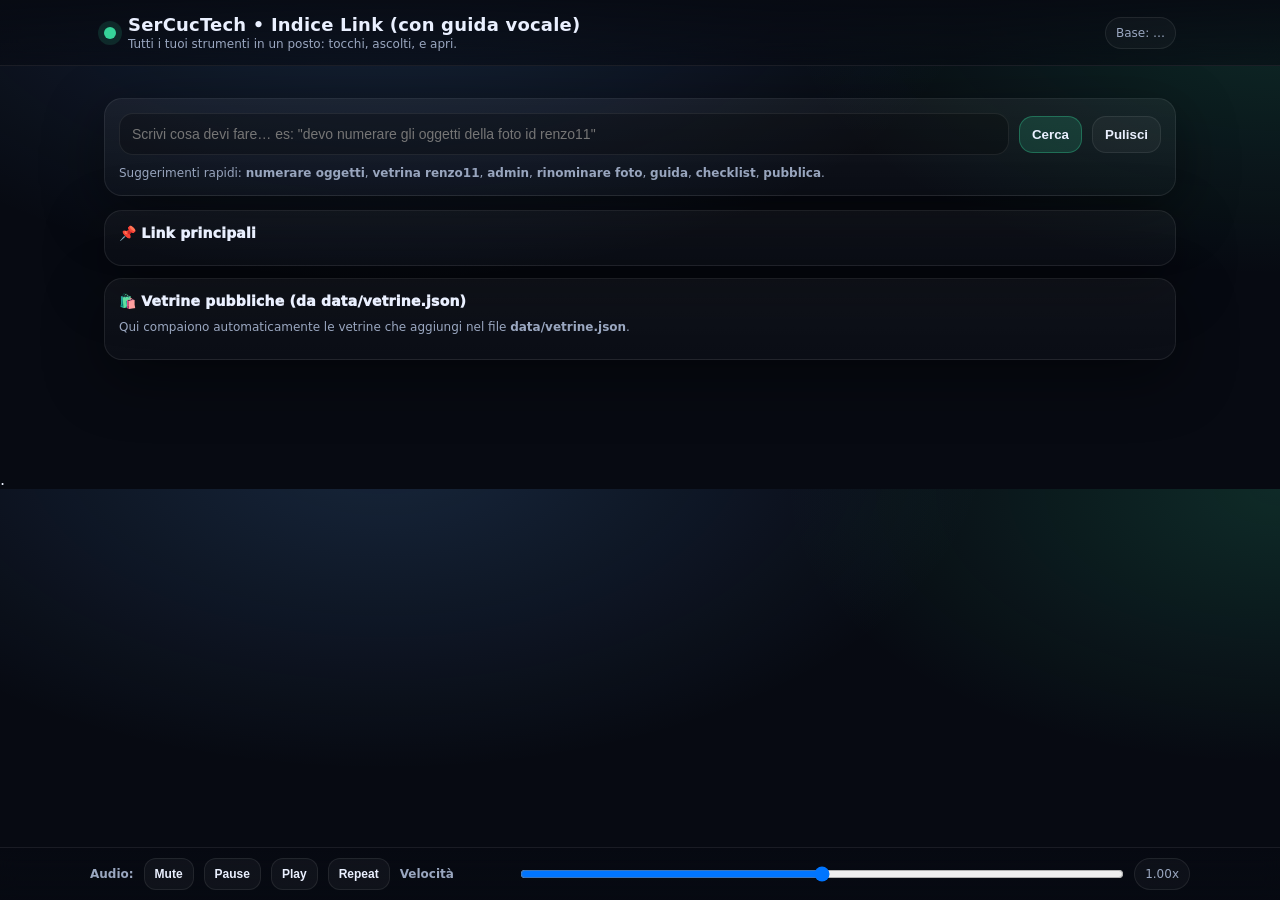
<file: index.html>
<!doctype html>
<html lang="it">
<head>
  <meta charset="utf-8" />
  <meta name="viewport" content="width=device-width, initial-scale=1, viewport-fit=cover" />
  <title>SerCucTech • Indice Link</title>
  <style>
    :root{
      --bg:#070A12;
      --card:#0D1222;
      --card2:#0B1020;
      --text:#EAF0FF;
      --muted:#9AA7C0;
      --line:rgba(255,255,255,.08);
      --accent:#36D399;
      --accent2:#60A5FA;
      --danger:#F87171;
      --warn:#FBBF24;
      --shadow: 0 18px 60px rgba(0,0,0,.45);
      --r:18px;
      --pad:14px;
    }
    *{ box-sizing:border-box; }
    body{
      margin:0;
      font-family: system-ui, -apple-system, Segoe UI, Roboto, Arial, sans-serif;
      background: radial-gradient(1100px 600px at 30% -10%, rgba(96,165,250,.18), transparent 55%),
                  radial-gradient(900px 500px at 100% 0%, rgba(54,211,153,.16), transparent 55%),
                  var(--bg);
      color:var(--text);
      -webkit-tap-highlight-color: transparent;
    }
    a{ color:inherit; text-decoration:none; }
    .wrap{ max-width:1100px; margin:0 auto; padding:18px 14px 110px; }

    /* HEADER */
    .top{
      position: sticky;
      top:0;
      z-index:20;
      backdrop-filter: blur(10px);
      background: linear-gradient(to bottom, rgba(7,10,18,.90), rgba(7,10,18,.55));
      border-bottom:1px solid var(--line);
    }
    .topInner{ max-width:1100px; margin:0 auto; padding:14px; display:flex; gap:12px; align-items:center; }
    .dot{ width:12px; height:12px; border-radius:999px; background:var(--accent); box-shadow:0 0 0 6px rgba(54,211,153,.14); }
    .titles{ flex:1; min-width:0; }
    .h1{ margin:0; font-size:18px; font-weight:900; letter-spacing:.2px; }
    .sub{ margin:2px 0 0; color:var(--muted); font-size:12px; }
    .pill{
      display:inline-flex; align-items:center; gap:8px;
      padding:8px 10px; border:1px solid var(--line); border-radius:999px;
      background: rgba(255,255,255,.03);
      font-size:12px; color:var(--muted);
      white-space:nowrap;
    }

    /* SEARCH */
    .searchCard{
      margin-top:14px;
      background:linear-gradient(180deg, rgba(255,255,255,.05), rgba(255,255,255,.02));
      border:1px solid var(--line);
      border-radius: var(--r);
      padding: var(--pad);
      box-shadow: var(--shadow);
    }
    .row{ display:flex; gap:10px; align-items:center; flex-wrap:wrap; }
    .input{
      flex:1;
      min-width:220px;
      background: rgba(0,0,0,.25);
      border:1px solid var(--line);
      border-radius: 14px;
      padding:12px 12px;
      color:var(--text);
      outline:none;
      font-size:14px;
    }
    .btn{
      border:1px solid var(--line);
      background: rgba(255,255,255,.04);
      color:var(--text);
      border-radius: 14px;
      padding: 10px 12px;
      font-weight: 800;
      cursor:pointer;
      user-select:none;
    }
    .btn:active{ transform: translateY(1px); }
    .btn.primary{ background: rgba(54,211,153,.16); border-color: rgba(54,211,153,.35); }
    .btn.blue{ background: rgba(96,165,250,.16); border-color: rgba(96,165,250,.35); }
    .btn.danger{ background: rgba(248,113,113,.14); border-color: rgba(248,113,113,.35); }
    .btn.small{ padding:8px 10px; border-radius: 12px; font-size:12px; font-weight:900; }

    .hint{ margin:10px 0 0; color:var(--muted); font-size:12px; line-height:1.35; }
    .result{
      margin-top:12px;
      border-top:1px dashed var(--line);
      padding-top:12px;
      display:none;
    }
    .result .big{
      font-weight:900;
      font-size:14px;
    }
    .result .mini{ color:var(--muted); font-size:12px; margin-top:6px; }

    /* LIST */
    .grid{
      margin-top:14px;
      display:grid;
      grid-template-columns: 1fr;
      gap:12px;
    }
    .card{
      background: linear-gradient(180deg, rgba(255,255,255,.04), rgba(255,255,255,.02));
      border:1px solid var(--line);
      border-radius: var(--r);
      padding: var(--pad);
      box-shadow: var(--shadow);
    }
    .card h2{ margin:0 0 10px; font-size:14px; font-weight:1000; letter-spacing:.2px; }

    .item{
      display:flex;
      align-items:center;
      gap:10px;
      padding:10px;
      border-radius: 16px;
      border:1px solid transparent;
      background: rgba(0,0,0,.18);
      margin-bottom:10px;
    }
    .item:last-child{ margin-bottom:0; }
    .item.active{
      border-color: rgba(54,211,153,.55);
      box-shadow: 0 0 0 4px rgba(54,211,153,.12);
      background: rgba(54,211,153,.08);
    }
    .num{
      width:46px; height:46px; border-radius: 16px;
      display:flex; align-items:center; justify-content:center;
      font-weight: 1000;
      letter-spacing:.5px;
      background: rgba(96,165,250,.14);
      border:1px solid rgba(96,165,250,.30);
      flex:0 0 auto;
    }
    .meta{ flex:1; min-width:0; }
    .title{ font-weight: 1000; font-size:14px; margin:0; }
    .desc{ margin:3px 0 0; color:var(--muted); font-size:12px; line-height:1.25; }
    .actions{ display:flex; gap:8px; flex-wrap:wrap; justify-content:flex-end; }
    .linkBtn{
      display:inline-flex; align-items:center; gap:8px;
      padding:10px 12px;
      border-radius:14px;
      border:1px solid var(--line);
      background: rgba(255,255,255,.04);
      font-weight: 1000;
      font-size: 12px;
      cursor:pointer;
      user-select:none;
      white-space:nowrap;
    }
    .linkBtn.primary{ background: rgba(54,211,153,.16); border-color: rgba(54,211,153,.35); }
    .linkBtn.blue{ background: rgba(96,165,250,.16); border-color: rgba(96,165,250,.35); }
    .linkBtn:active{ transform: translateY(1px); }

    /* AUDIO CONTROL DOCK */
    .dock{
      position: fixed;
      left:0; right:0; bottom:0;
      z-index:30;
      padding: 10px 12px calc(10px + env(safe-area-inset-bottom));
      background: linear-gradient(to top, rgba(7,10,18,.92), rgba(7,10,18,.60));
      border-top:1px solid var(--line);
      backdrop-filter: blur(10px);
    }
    .dockInner{
      max-width:1100px; margin:0 auto;
      display:flex; gap:10px; align-items:center; flex-wrap:wrap;
    }
    .dockLabel{
      color:var(--muted);
      font-size:12px;
      font-weight:900;
      display:flex; align-items:center; gap:8px;
    }
    .speed{
      display:flex; gap:8px; align-items:center; flex:1;
      min-width: 220px;
    }
    input[type="range"]{ width:100%; }

    /* POPUP */
    .popup{
      position: fixed;
      left: 12px;
      right: 12px;
      top: 72px;
      z-index: 40;
      display:none;
      max-width: 1100px;
      margin: 0 auto;
    }
    .popupCard{
      background: rgba(13,18,34,.92);
      border:1px solid rgba(255,255,255,.12);
      border-radius: 18px;
      padding: 12px 12px;
      box-shadow: var(--shadow);
      backdrop-filter: blur(10px);
    }
    .popupTop{
      display:flex; align-items:center; justify-content:space-between; gap:10px;
      margin-bottom:6px;
    }
    .popupTitle{ font-weight:1000; font-size:13px; }
    .popupText{ color:var(--text); font-size:13px; line-height:1.35; white-space:pre-wrap; }
    .x{ border:none; background:transparent; color:var(--muted); font-weight:1000; font-size:16px; cursor:pointer; }

    .tiny{ font-size:11px; color:var(--muted); margin-top:6px; }
  </style>
</head>

<body>
  <header class="top">
    <div class="topInner">
      <div class="dot" aria-hidden="true"></div>
      <div class="titles">
        <h1 class="h1">SerCucTech • Indice Link (con guida vocale)</h1>
        <p class="sub">Tutti i tuoi strumenti in un posto: tocchi, ascolti, e apri.</p>
      </div>
      <div class="pill" id="basePill">Base: …</div>
    </div>
  </header>

  <div class="popup" id="popup">
    <div class="popupCard">
      <div class="popupTop">
        <div class="popupTitle" id="popupTitle">Guida</div>
        <button class="x" id="popupClose" aria-label="Chiudi">✕</button>
      </div>
      <div class="popupText" id="popupText"></div>
      <div class="tiny" id="popupTiny"></div>
    </div>
  </div>

  <div class="wrap">
    <section class="searchCard">
      <div class="row">
        <input id="q" class="input"
          placeholder='Scrivi cosa devi fare… es: "devo numerare gli oggetti della foto id renzo11"'
          autocomplete="off" />
        <button class="btn primary" id="searchBtn">Cerca</button>
        <button class="btn" id="clearBtn">Pulisci</button>
      </div>
      <div class="hint">
        Suggerimenti rapidi: <b>numerare oggetti</b>, <b>vetrina renzo11</b>, <b>admin</b>, <b>rinominare foto</b>, <b>guida</b>, <b>checklist</b>, <b>pubblica</b>.
      </div>
      <div class="result" id="resultBox">
        <div class="big" id="resultBig"></div>
        <div class="mini" id="resultMini"></div>
        <div style="margin-top:10px; display:flex; gap:10px; flex-wrap:wrap;">
          <button class="btn blue" id="resultSpeakBtn">🎧 Spiega</button>
          <button class="btn primary" id="resultOpenBtn">🔗 Apri link consigliato</button>
        </div>
      </div>
    </section>

    <div class="grid">
      <section class="card">
        <h2>📌 Link principali</h2>
        <div id="list"></div>
      </section>

      <section class="card">
        <h2>🛍️ Vetrine pubbliche (da data/vetrine.json)</h2>
        <div class="hint" style="margin:0 0 10px;">
          Qui compaiono automaticamente le vetrine che aggiungi nel file <b>data/vetrine.json</b>.
        </div>
        <div id="vetrineList"></div>
      </section>
    </div>
  </div>

  <div class="dock">
    <div class="dockInner">
      <div class="dockLabel">Audio:</div>
      <button class="btn small" id="muteBtn">Mute</button>
      <button class="btn small" id="pauseBtn">Pause</button>
      <button class="btn small" id="resumeBtn">Play</button>
      <button class="btn small" id="repeatBtn">Repeat</button>

      <div class="speed">
        <div class="dockLabel" style="min-width:110px;">Velocità</div>
        <input type="range" id="rate" min="0.7" max="1.3" step="0.05" value="1.00" />
        <div class="pill" id="rateVal">1.00x</div>
      </div>
    </div>
  </div>

  <script>
    // ===================== BASE URL =====================
    const BASE = location.origin + location.pathname.replace(/\\/[^\\/]*$/, '/'); // folder corrente
    document.getElementById("basePill").textContent = "Base: " + BASE;

    // ===================== AUDIO ENGINE =====================
    const synth = window.speechSynthesis;
    let lastUtter = null;
    let lastText = "";
    let muted = false;
    let speechRate = 1.0;

    const popup = document.getElementById("popup");
    const popupTitle = document.getElementById("popupTitle");
    const popupText = document.getElementById("popupText");
    const popupTiny = document.getElementById("popupTiny");
    document.getElementById("popupClose").onclick = () => hidePopup();

    function showPopup(title, text, tiny=""){
      popupTitle.textContent = title;
      popupText.textContent = text;
      popupTiny.textContent = tiny || "";
      popup.style.display = "block";
    }
    function hidePopup(){ popup.style.display = "none"; }

    function speak(text, title="Guida", tiny=""){
      lastText = text || "";
      // se muted, mostra solo popup
      showPopup(title, text, tiny);

      if(muted) return;

      try{
        synth.cancel();
      }catch(e){}

      const utter = new SpeechSynthesisUtterance(text);
      utter.lang = "it-IT";
      utter.rate = speechRate;
      utter.onend = () => {
        // popup sparisce a fine audio
        hidePopup();
      };
      utter.onerror = () => {
        // se errore, lascia popup visibile 6 secondi e poi chiudi
        setTimeout(hidePopup, 6000);
      };
      lastUtter = utter;
      synth.speak(utter);
    }

    // Controls
    const rateEl = document.getElementById("rate");
    const rateVal = document.getElementById("rateVal");
    rateEl.addEventListener("input", ()=>{
      speechRate = parseFloat(rateEl.value);
      rateVal.textContent = speechRate.toFixed(2) + "x";
    });

    document.getElementById("muteBtn").onclick = ()=>{
      muted = !muted;
      document.getElementById("muteBtn").textContent = muted ? "Unmute" : "Mute";
      if(muted) try{ synth.cancel(); }catch(e){}
    };
    document.getElementById("pauseBtn").onclick = ()=>{ try{ synth.pause(); }catch(e){} };
    document.getElementById("resumeBtn").onclick = ()=>{ try{ synth.resume(); }catch(e){} };
    document.getElementById("repeatBtn").onclick = ()=>{
      if(lastText) speak(lastText, popupTitle.textContent || "Guida");
    };

    // ===================== LINK DATA =====================
    // (Puoi aggiungere/togliere link qui quando vuoi)
    const links = [
      {
        key: "admin",
        title: "Admin (gestione vetrine)",
        desc: "Crea/modifica vetrine, testi, media e impostazioni.",
        url: "admin.html",
        keywords: ["admin","crea vetrina","modifica vetrina","gestione","privato","pin"],
        guide: [
          "Questo è l'ADMIN. Qui crei e modifichi le vetrine.",
          "Se devi aggiungere foto o cambiare il testo, entra qui.",
          "Poi salva, e condividi il link pubblico della vetrina."
        ].join("\\n")
      },
      {
        key: "vetrina",
        title: "Vetrina pubblica (apertura per utenti)",
        desc: "Pagina che mostra foto scorrevoli e pulsanti WhatsApp.",
        url: "vetrina.html?id=renzo11",
        keywords: ["vetrina","pubblico","renzo11","foto scorrevoli","whatsapp","condividere"],
        guide: [
          "Questa è una VETRINA pubblica.",
          "Gli utenti vedono le foto scorrevoli e i tasti di contatto.",
          "Se vuoi aprire una vetrina specifica, usa: vetrina punto html, punto interrogativo, id uguale, nome vetrina."
        ].join("\\n")
      },
      {
        key: "pubblica",
        title: "Pubblica (strumento pubblicazione/link)",
        desc: "Pagina utile per link e condivisione (se la usi).",
        url: "pubblica.html",
        keywords: ["pubblica","condividi","link","whatsapp","pubblicazione"],
        guide: [
          "Qui puoi trovare strumenti di pubblicazione e condivisione.",
          "Se non ti serve, puoi ignorarla."
        ].join("\\n")
      },
      {
        key: "rename",
        title: "Rinomina file in sequenza",
        desc: "Strumento per rinominare immagini e file in modo progressivo.",
        url: "rename.html",
        keywords: ["rinominare","sequenza","rename","file","immagini","foto"],
        guide: [
          "Qui rinomini tanti file in sequenza: 001, 002, 003…",
          "Utile prima di caricare le foto nella cartella media.",
          "Alla fine scarichi/usi i nomi nuovi."
        ].join("\\n")
      },
      {
        key: "contatore",
        title: "Contatore oggetti su foto (manuale)",
        desc: "Metti numerini manuali sugli oggetti in una foto e regoli la grandezza.",
        url: "tools/contatore.html",
        keywords: ["numerare","oggetti","foto","pins","numerini","contatore","manuale"],
        guide: [
          "Questo serve per NUMERARE manualmente gli oggetti nella foto.",
          "Tocchi l'immagine e piazzi 1, 2, 3… dove vuoi.",
          "Poi esporti il JSON dei punti (pins) e lo inserisci nella vetrina."
        ].join("\\n")
      },
      {
        key: "guida",
        title: "Guida (pagina istruzioni)",
        desc: "Guida generale del progetto e delle funzioni.",
        url: "guida.html",
        keywords: ["guida","istruzioni","aiuto","come fare","tutorial"],
        guide: [
          "Qui trovi una guida testuale per capire le funzioni.",
          "Se non ricordi dove si fa una cosa, apri questa pagina."
        ].join("\\n")
      },
      {
        key: "checklist",
        title: "Checklist",
        desc: "Checklist operative (sezione dedicata).",
        url: "checklist.html",
        keywords: ["checklist","lista","controllo","attività"],
        guide: [
          "Questa è una checklist: una lista di cose da fare.",
          "Serve per non dimenticare passaggi importanti."
        ].join("\\n")
      }
    ];

    // ===================== RENDER LIST =====================
    function pad2(n){ return String(n).padStart(2,"0"); }

    const listEl = document.getElementById("list");
    function renderLinks(){
      listEl.innerHTML = "";
      links.forEach((it, idx)=>{
        const n = idx+1;
        const row = document.createElement("div");
        row.className = "item";
        row.dataset.num = String(n);
        row.dataset.key = it.key;

        row.innerHTML = `
          <div class="num">${pad2(n)}</div>
          <div class="meta">
            <div class="title">${it.title}</div>
            <div class="desc">${it.desc}</div>
          </div>
          <div class="actions">
            <button class="linkBtn blue" data-act="speak">🎧 Audio</button>
            <button class="linkBtn primary" data-act="open">🔗 Apri</button>
          </div>
        `;

        row.querySelector('[data-act="speak"]').onclick = ()=>{
          focusItem(row);
          speak(it.guide, `Link ${pad2(n)} • ${it.title}`, `Apre: ${BASE}${it.url}`);
        };

        row.querySelector('[data-act="open"]').onclick = ()=>{
          focusItem(row);
          // parla e popup, poi apri
          speak(it.guide, `Link ${pad2(n)} • ${it.title}`, `Sto aprendo: ${BASE}${it.url}`);
          setTimeout(()=> window.open(it.url, "_blank", "noopener,noreferrer"), 250);
        };

        listEl.appendChild(row);
      });
    }

    function clearActive(){
      document.querySelectorAll(".item.active").forEach(el=>el.classList.remove("active"));
    }
    function focusItem(row){
      clearActive();
      row.classList.add("active");
      row.scrollIntoView({behavior:"smooth", block:"center"});
    }

    renderLinks();

    // ===================== LOAD VETRINE INDEX (data/vetrine.json) =====================
    const vetrineListEl = document.getElementById("vetrineList");

    async function loadVetrine(){
      vetrineListEl.innerHTML = `<div class="hint">Caricamento vetrine…</div>`;
      try{
        const r = await fetch("data/vetrine.json", {cache:"no-store"});
        if(!r.ok) throw new Error("HTTP " + r.status);
        const data = await r.json();

        const arr = (data && data.vetrine) ? data.vetrine : [];
        if(!arr.length){
          vetrineListEl.innerHTML = `<div class="hint">Nessuna vetrina trovata in data/vetrine.json</div>`;
          return;
        }

        vetrineListEl.innerHTML = "";
        arr.forEach((v, i)=>{
          const title = v.title || v.id;
          const id = v.id;
          const url = `vetrina.html?id=${encodeURIComponent(id)}`;

          const card = document.createElement("div");
          card.className = "item";
          card.innerHTML = `
            <div class="num">V${pad2(i+1)}</div>
            <div class="meta">
              <div class="title">${title}</div>
              <div class="desc">Apri vetrina pubblica: <span style="color:var(--muted)">${id}</span></div>
            </div>
            <div class="actions">
              <button class="linkBtn blue">🎧 Audio</button>
              <button class="linkBtn primary">🔗 Apri</button>
            </div>
          `;
          const guide = [
            `Questa è la vetrina "${title}".`,
            `Si apre con: vetrina punto html, punto interrogativo, id uguale ${id}.`,
            `Gli utenti vedono foto scorrevoli e i pulsanti WhatsApp.`
          ].join("\\n");

          card.querySelectorAll(".linkBtn")[0].onclick = ()=>{
            clearActive();
            card.classList.add("active");
            speak(guide, `Vetrina • ${title}`, `Apre: ${BASE}${url}`);
          };
          card.querySelectorAll(".linkBtn")[1].onclick = ()=>{
            clearActive();
            card.classList.add("active");
            speak(guide, `Vetrina • ${title}`, `Sto aprendo: ${BASE}${url}`);
            setTimeout(()=> window.open(url, "_blank", "noopener,noreferrer"), 250);
          };

          vetrineListEl.appendChild(card);
        });

      }catch(e){
        vetrineListEl.innerHTML = `<div class="hint">Errore nel leggere <b>data/vetrine.json</b>. Controlla che esista e che sia JSON valido.</div>`;
      }
    }
    loadVetrine();

    // ===================== SEARCH / MATCH =====================
    const qEl = document.getElementById("q");
    const resultBox = document.getElementById("resultBox");
    const resultBig = document.getElementById("resultBig");
    const resultMini = document.getElementById("resultMini");
    const resultSpeakBtn = document.getElementById("resultSpeakBtn");
    const resultOpenBtn = document.getElementById("resultOpenBtn");

    let bestMatch = null;

    function normalize(s){
      return (s||"").toLowerCase()
        .replace(/[àáâä]/g,"a").replace(/[èéêë]/g,"e").replace(/[ìíîï]/g,"i")
        .replace(/[òóôö]/g,"o").replace(/[ùúûü]/g,"u")
        .replace(/[^a-z0-9+ ]/g," ")
        .replace(/\s+/g," ")
        .trim();
    }

    function scoreItem(query, item){
      const q = normalize(query);
      const hay = normalize([item.title, item.desc, (item.keywords||[]).join(" ")].join(" "));
      if(!q) return 0;

      let score = 0;
      const words = q.split(" ");
      for(const w of words){
        if(!w) continue;
        if(hay.includes(w)) score += 2;
      }

      // extra: se contiene un id tipo renzo11 e link è vetrina
      const idMatch = q.match(/\b([a-z]{3,}\d{1,})\b/);
      if(idMatch){
        const id = idMatch[1];
        if(item.url && item.url.includes("vetrina.html") && q.includes(id)) score += 6;
        if((item.keywords||[]).includes(id)) score += 6;
      }

      // bonus se query contiene "numerare" e item è contatore
      if(q.includes("numer") && item.key === "contatore") score += 6;

      return score;
    }

    function doSearch(){
      const query = qEl.value.trim();
      bestMatch = null;

      // cerca nei link principali
      let best = {score:0, type:"main", item:null, num:null};
      links.forEach((it, idx)=>{
        const s = scoreItem(query, it);
        if(s > best.score){
          best = {score:s, type:"main", item:it, num: idx+1};
        }
      });

      // se query contiene id, prova a suggerire direttamente vetrina pubblica
      const idMatch = normalize(query).match(/\b([a-z]{3,}\d{1,})\b/);
      if(idMatch){
        const id = idMatch[1];
        // suggerimento forte: aprire vetrina con quell'id
        if(best.score < 6){
          best = {
            score: 6,
            type: "dynamicVetrina",
            item: {
              title: `Vetrina pubblica: ${id}`,
              desc: `Apri la vetrina con id ${id}`,
              url: `vetrina.html?id=${encodeURIComponent(id)}`,
              guide: [
                `Devi lavorare sulla vetrina con id ${id}.`,
                `Aprila con questo link: vetrina punto html, punto interrogativo, id uguale ${id}.`,
                `Se vuoi numerare gli oggetti della foto, usa anche il contatore oggetti e poi incolla i pins nella vetrina.`
              ].join("\\n")
            },
            num: null
          };
        }
      }

      if(best.score <= 0){
        resultBox.style.display = "block";
        resultBig.textContent = "Non ho trovato un link sicuro. Prova con parole più semplici.";
        resultMini.textContent = "Esempio: “numerare oggetti foto”, “admin”, “rinominare foto”, “vetrina renzo11”.";
        resultSpeakBtn.onclick = ()=> speak(
          "Non ho trovato un link preciso. Scrivi una frase più corta, per esempio: numerare oggetti foto, oppure admin, oppure rinominare foto.",
          "Ricerca"
        );
        resultOpenBtn.onclick = ()=>{};
        return;
      }

      bestMatch = best;

      resultBox.style.display = "block";
      if(best.type === "main"){
        resultBig.textContent = `Usa il link n. ${pad2(best.num)}: ${best.item.title}`;
        resultMini.textContent = `Perché: ${best.item.desc}`;
        resultSpeakBtn.onclick = ()=>{
          const row = document.querySelector(`.item[data-num="${best.num}"]`);
          if(row) focusItem(row);
          speak(best.item.guide, `Consiglio: link ${pad2(best.num)}`, `Apre: ${BASE}${best.item.url}`);
        };
        resultOpenBtn.onclick = ()=>{
          const row = document.querySelector(`.item[data-num="${best.num}"]`);
          if(row) focusItem(row);
          speak(best.item.guide, `Consiglio: link ${pad2(best.num)}`, `Sto aprendo: ${BASE}${best.item.url}`);
          setTimeout(()=> window.open(best.item.url, "_blank", "noopener,noreferrer"), 250);
        };
      } else {
        resultBig.textContent = `Usa: ${best.item.title}`;
        resultMini.textContent = `Link diretto: ${best.item.url}`;
        resultSpeakBtn.onclick = ()=> speak(best.item.guide, "Consiglio ricerca", `Apre: ${BASE}${best.item.url}`);
        resultOpenBtn.onclick = ()=>{
          speak(best.item.guide, "Consiglio ricerca", `Sto aprendo: ${BASE}${best.item.url}`);
          setTimeout(()=> window.open(best.item.url, "_blank", "noopener,noreferrer"), 250);
        };
      }
    }

    document.getElementById("searchBtn").onclick = doSearch;
    qEl.addEventListener("keydown", (e)=>{ if(e.key === "Enter") doSearch(); });

    document.getElementById("clearBtn").onclick = ()=>{
      qEl.value = "";
      resultBox.style.display = "none";
      clearActive();
      hidePopup();
      try{ synth.cancel(); }catch(e){}
    };

    // Piccola guida iniziale (solo prima volta per dispositivo)
    try{
      const k="sercuctech_links_intro_v1";
      if(!localStorage.getItem(k)){
        localStorage.setItem(k,"1");
        setTimeout(()=>{
          speak(
            "Questa è la tua pagina indice. Ogni riga ha un numero e due pulsanti: Audio e Apri. " +
            "Se scrivi cosa devi fare nella ricerca, io ti consiglio il link giusto.",
            "Benvenuto nell'indice"
          );
        }, 600);
      }
    }catch(e){}
  </script>
</body>
</html>.
</file>
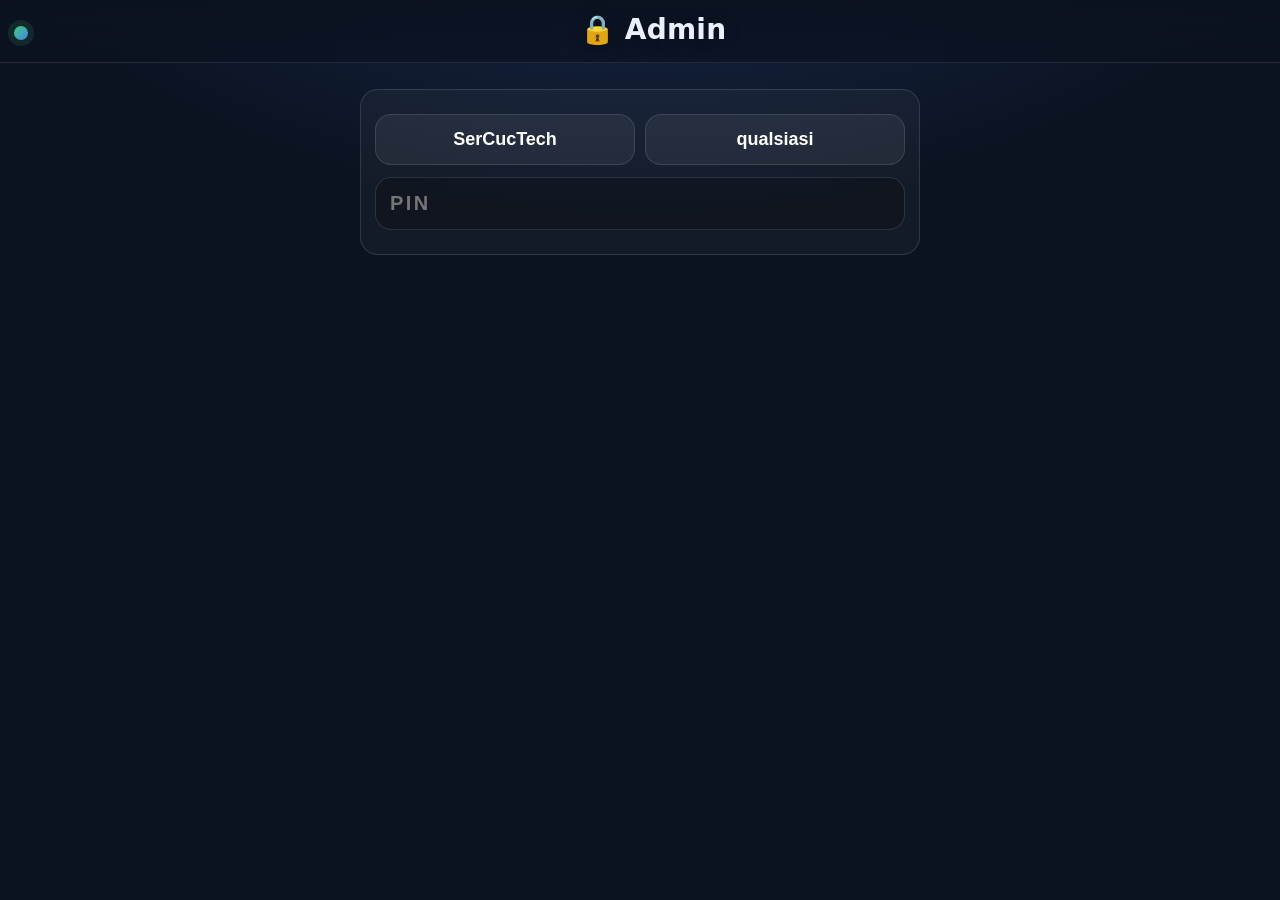
<file: admin.html>
<!doctype html>
<html lang="it">
<head>
  <meta charset="utf-8" />
  <meta name="viewport" content="width=device-width, initial-scale=1.0, viewport-fit=cover">
  <title>Admin</title>
  <link rel="stylesheet" href="stile.css?v=4000">
  <style>
    .wrap{padding:14px}
    .gate{max-width:560px; margin:12px auto; border:1px solid rgba(255,255,255,.12); background:rgba(255,255,255,.04); border-radius:18px; padding:14px}
    .words{display:flex; gap:10px; flex-wrap:wrap; margin-top:10px}
    .wordBtn{
      flex:1;
      padding:14px 14px;
      border-radius:16px;
      border:1px solid rgba(255,255,255,.12);
      background:rgba(255,255,255,.06);
      color:#fff;
      font-weight:900;
      font-size:18px;
    }
    .wordBtn.ok{outline:2px solid rgba(56,210,122,.65)}
    .row{display:flex; gap:10px; margin-top:12px}
    input{
      width:100%;
      padding:14px 14px;
      border-radius:16px;
      border:1px solid rgba(255,255,255,.12);
      background:rgba(0,0,0,.20);
      color:#fff;
      font-size:20px;
      font-weight:800;
      letter-spacing:.12em;
    }
    .hidden{display:none !important}
    .mini{opacity:.65; font-size:12px; margin-top:10px; user-select:none}
  </style>
</head>

<body>
<header class="topbar">
  <div class="topbar-inner">
    <div class="brandDot" aria-hidden="true"></div>
    <div class="titleWrap">
      <h1 class="pageTitle">🔒 Admin</h1>
      <p class="pageDesc"></p>
    </div>
  </div>
</header>

<main class="wrap">
  <div class="gate" id="gate">
    <div class="words">
      <button class="wordBtn" id="w1" type="button">SerCucTech</button>
      <button class="wordBtn" id="w2" type="button">qualsiasi</button>
    </div>

    <div class="row">
      <input id="pin" placeholder="PIN" inputmode="numeric" autocomplete="one-time-code" />
    </div>

    <!-- Niente istruzioni. Solo un micro-indicatore invisibile “utile” (puoi anche cancellarlo) -->
    <div class="mini" id="mini" aria-hidden="true"> </div>
  </div>

  <div class="gate hidden" id="ok">
    <div style="font-weight:900; font-size:18px">✅ OK</div>
  </div>
</main>

<script>
(() => {
  // ===== CONFIG =====
  const ADMIN_PIN = "1234";                 // cambia qui
  const KEY_UNTIL = "adminUnlockedUntil";   // 24h
  const REDIRECT_TO = "link.html";          // dove andare dopo login (puoi mettere admin.html “vero” se vuoi)

  // ===== DOM =====
  const gate = document.getElementById("gate");
  const ok = document.getElementById("ok");
  const w1 = document.getElementById("w1");
  const w2 = document.getElementById("w2");
  const pin = document.getElementById("pin");

  let step = 0;          // 0=none, 1=first ok, 2=phrase ok
  let phraseOK = false;
  let redirecting = false;

  function isUnlocked() {
    const until = Number(localStorage.getItem(KEY_UNTIL) || "0");
    return Date.now() < until;
  }

  function setUnlocked24h() {
    localStorage.setItem(KEY_UNTIL, String(Date.now() + 24 * 60 * 60 * 1000));
  }

  function go() {
    if (redirecting) return;
    redirecting = true;
    gate.classList.add("hidden");
    ok.classList.remove("hidden");
    // piccola pausa per dare feedback
    setTimeout(() => {
      location.href = REDIRECT_TO;
    }, 180);
  }

  // Auto-pass se già sbloccato
  if (isUnlocked()) {
    go();
    return;
  }

  // ===== “2 parole” in sequenza =====
  w1.addEventListener("click", () => {
    step = 1;
    phraseOK = false;
    w1.classList.add("ok");
    w2.classList.remove("ok");
    tryAutoLogin();
  });

  w2.addEventListener("click", () => {
    if (step === 1) {
      step = 2;
      phraseOK = true;
      w2.classList.add("ok");
      tryAutoLogin();
      // focus PIN appena frase ok
      setTimeout(() => pin.focus(), 50);
    } else {
      // ordine sbagliato: reset silenzioso
      step = 0;
      phraseOK = false;
      w1.classList.remove("ok");
      w2.classList.remove("ok");
    }
  });

  // ===== Auto-login sul PIN =====
  function tryAutoLogin() {
    if (!phraseOK) return;
    const val = (pin.value || "").trim();
    if (val.length < ADMIN_PIN.length) return;
    if (val === ADMIN_PIN) {
      setUnlocked24h();
      go();
    } else {
      // PIN errato: feedback minimo
      if (navigator.vibrate) navigator.vibrate([80, 40, 80]);
      pin.value = "";
      pin.focus();
    }
  }

  pin.addEventListener("input", () => {
    // solo numeri (pulizia)
    pin.value = pin.value.replace(/[^\d]/g, "");
    tryAutoLogin();
  });

  pin.addEventListener("keydown", (e) => {
    // se l’utente preme invio comunque funziona
    if (e.key === "Enter") {
      e.preventDefault();
      tryAutoLogin();
    }
  });

})();
</script>
</body>
</html>
</file>
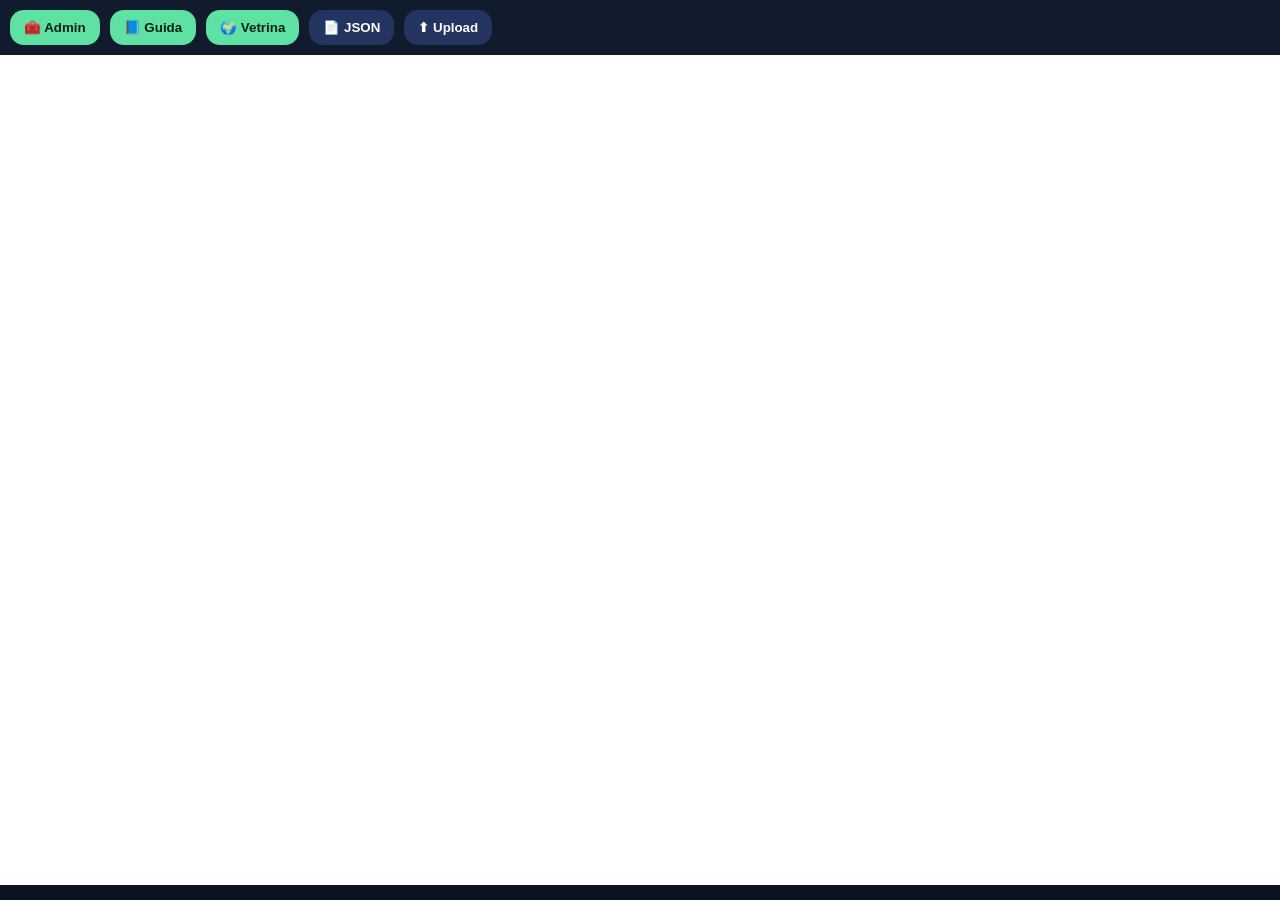
<file: app.html>
<!doctype html>
<html lang="it">
<head>
  <meta charset="utf-8" />
  <meta name="viewport" content="width=device-width,initial-scale=1" />
  <title>SerCucTech</title>

  <link rel="manifest" href="./manifest.json">
  <meta name="theme-color" content="#F2B705">
  <link rel="icon" href="./icon-192.png">
  <link rel="apple-touch-icon" href="./icon-192.png">

  <style>
    :root{--bg:#0b1220;--bar:#111b2e;--card:#0f1a32;--txt:#e8eefc;--mut:#a9b8dd;--ok:#5ee1a2;}
    body{margin:0;font-family:system-ui;background:var(--bg);color:var(--txt);}
    header{position:sticky;top:0;z-index:50;background:var(--bar);padding:10px;display:flex;gap:10px;flex-wrap:wrap;align-items:center}
    .btn{border:0;border-radius:14px;padding:10px 14px;font-weight:900;cursor:pointer}
    .a{background:var(--ok);color:#082016}
    .b{background:#2a3f6e;color:#fff}
    .c{background:#22345f;color:#fff}
    iframe{border:0;width:100%;height:calc(100vh - 70px);background:#fff;}
    /* Panel guida */
    .panel{position:fixed;inset:0;z-index:99998;background:rgba(0,0,0,.55);display:none;align-items:flex-end;justify-content:center;padding:12px;}
    .sheet{max-width:820px;width:100%;background:#0b1220;border:1px solid rgba(255,255,255,.08);border-radius:18px;box-shadow:0 18px 60px rgba(0,0,0,.55);padding:14px;}
    .row{display:flex;gap:10px;flex-wrap:wrap;align-items:center;justify-content:space-between}
    .tog{display:flex;gap:10px;align-items:center;font-weight:800}
    .mini{opacity:.9;font-size:13px}
    .tip{margin-top:10px;background:#0f1a32;border:1px solid rgba(255,255,255,.06);border-radius:14px;padding:12px;}
  </style>

  <script src="./guide.js"></script>
</head>

<body>
<header>
  <button class="btn a" id="btnAdmin">🧰 Admin</button>
  <button class="btn a" id="btnGuida">📘 Guida</button>
  <button class="btn a" id="btnVetrina">🌍 Vetrina</button>
  <button class="btn c" id="btnJSON">📄 JSON</button>
  <button class="btn c" id="btnUpload">⬆ Upload</button>
</header>

<iframe id="view"></iframe>

<!-- Pannello Guida -->
<div class="panel" id="guidePanel">
  <div class="sheet">
    <div class="row">
      <div style="font-weight:1000;font-size:18px;">📘 SerCucTech — Percorso guida</div>
      <button class="btn b" id="closeGuide">Chiudi</button>
    </div>

    <div class="tip">
      <div class="mini" style="margin-bottom:8px;">Spunte (puoi accendere/spegnere quando vuoi):</div>

      <div class="row">
        <label class="tog"><input type="checkbox" id="gAdmin"> Guida in Admin</label>
        <label class="tog"><input type="checkbox" id="gVetrina"> Guida in Vetrina</label>
        <label class="tog"><input type="checkbox" id="gChecklist"> Guida in Checklist</label>
      </div>

      <div class="row" style="margin-top:8px;">
        <label class="tog"><input type="checkbox" id="gVoice"> Voce telefono</label>
        <label class="tog"><input type="checkbox" id="gAskFirst"> Chiedi al primo accesso</label>
      </div>

      <div class="row" style="margin-top:10px;">
        <button class="btn a" id="startGuideNow">▶ Avvia guida adesso</button>
        <button class="btn b" id="stopVoice">⏹ Stop voce</button>
      </div>

      <div class="mini" style="margin-top:10px;">
        La guida è interattiva: quando tocchi un pulsante, lei capisce e ti dice il prossimo passo.
      </div>
    </div>

    <div class="tip" id="nextBox">
      <div style="font-weight:1000;">Prossimo passo</div>
      <div class="mini" id="nextText">Apri una sezione per iniziare.</div>
    </div>
  </div>
</div>

<script>
  // --- First run prompt
  SCTGuide.firstRunPrompt();

  const params = new URL(location.href).searchParams;
  const ID = params.get("id") || "scalvini10";

  const view = document.getElementById("view");
  const btnAdmin = document.getElementById("btnAdmin");
  const btnGuida = document.getElementById("btnGuida");
  const btnVetrina = document.getElementById("btnVetrina");
  const btnJSON = document.getElementById("btnJSON");
  const btnUpload = document.getElementById("btnUpload");

  const guidePanel = document.getElementById("guidePanel");
  const closeGuide = document.getElementById("closeGuide");
  const nextText = document.getElementById("nextText");

  function setNext(t){
    nextText.textContent = t;
    // parla solo se almeno una guida è attiva
    const anyGuide = SCTGuide.getBool(SCTGuide.LS.guideAdmin,true) ||
                     SCTGuide.getBool(SCTGuide.LS.guideVetrina,true) ||
                     SCTGuide.getBool(SCTGuide.LS.guideChecklist,true);
    if(anyGuide) SCTGuide.speak(t);
  }

  function openPage(type){
    if(type==="admin") view.src = "./admin.html?id="+encodeURIComponent(ID);
    if(type==="vetrina") view.src = "./vetrina.html?id="+encodeURIComponent(ID);
    if(type==="checklist") view.src = "./checklist.html?id="+encodeURIComponent(ID);
    if(type==="json") view.src = "./data/index.json";
    if(type==="upload") view.src = "https://github.com/creamiaappsercuctech/SerCucTech/upload/main";
  }

  // --- Buttons main nav
  btnAdmin.onclick = () => {
  openPage("admin");
  if(SCTGuide.getBool(SCTGuide.LS.guideAdmin,true))
    setNext("Sei in Admin. Se vuoi creare una nuova vetrina: premi ‘Duplica vetrina’, scrivi nuovo ID, poi ‘Crea duplicato’, poi ‘Crea file su GitHub’, poi ‘Apri index.json’.");
};
    openPage("admin");
    if(SCTGuide.getBool(SCTGuide.LS.guideAdmin,true)) setNext("Sei in Admin. Prima cosa: scegli la vetrina e poi modifica titoli, media e files.");
  };

  btnVetrina.onclick = () => {
    openPage("vetrina");
    if(SCTGuide.getBool(SCTGuide.LS.guideVetrina,true)) setNext("Sei in Vetrina. Tocca un file per aprirlo. Se vedi ‘Guida’, puoi aprire la checklist.");
  };

  btnJSON.onclick = () => {
    openPage("json");
    setNext("Qui vedi il JSON. Se devi modificare, apri GitHub e cambia i file nella cartella data.");
  };

  btnUpload.onclick = () => {
    openPage("upload");
    setNext("Qui carichi file su GitHub. Carica PDF in files/ e foto-video in media/.");
  };

  // --- Panel
  btnGuida.onclick = () => {
    guidePanel.style.display="flex";
    setNext("Apri una sezione. La guida ti dirà il prossimo passo.");
  };
  closeGuide.onclick = () => guidePanel.style.display="none";

  // --- Toggle bindings
  const gAdmin = document.getElementById("gAdmin");
  const gVetrina = document.getElementById("gVetrina");
  const gChecklist = document.getElementById("gChecklist");
  const gVoice = document.getElementById("gVoice");
  const gAskFirst = document.getElementById("gAskFirst");

  function syncToggles(){
    gAdmin.checked = SCTGuide.getBool(SCTGuide.LS.guideAdmin,true);
    gVetrina.checked = SCTGuide.getBool(SCTGuide.LS.guideVetrina,true);
    gChecklist.checked = SCTGuide.getBool(SCTGuide.LS.guideChecklist,true);
    gVoice.checked = SCTGuide.getBool(SCTGuide.LS.voiceEnabled,true);
    gAskFirst.checked = SCTGuide.getBool(SCTGuide.LS.askOnFirstRun,true);
  }
  syncToggles();

  gAdmin.onchange = () => { SCTGuide.setBool(SCTGuide.LS.guideAdmin, gAdmin.checked); SCTGuide.toast(gAdmin.checked?"Guida Admin ON":"Guida Admin OFF"); };
  gVetrina.onchange = () => { SCTGuide.setBool(SCTGuide.LS.guideVetrina, gVetrina.checked); SCTGuide.toast(gVetrina.checked?"Guida Vetrina ON":"Guida Vetrina OFF"); };
  gChecklist.onchange = () => { SCTGuide.setBool(SCTGuide.LS.guideChecklist, gChecklist.checked); SCTGuide.toast(gChecklist.checked?"Guida Checklist ON":"Guida Checklist OFF"); };
  gVoice.onchange = () => { SCTGuide.setBool(SCTGuide.LS.voiceEnabled, gVoice.checked); SCTGuide.toast(gVoice.checked?"Voce ON":"Voce OFF"); };
  gAskFirst.onchange = () => { SCTGuide.setBool(SCTGuide.LS.askOnFirstRun, gAskFirst.checked); SCTGuide.toast(gAskFirst.checked?"Domanda primo accesso ON":"Domanda primo accesso OFF"); };

  document.getElementById("stopVoice").onclick = () => { try{ speechSynthesis.cancel(); }catch(e){} };

  document.getElementById("startGuideNow").onclick = () => {
    // Avvio guida “intelligente” in base alla pagina corrente
    const src = (view.src || "").toLowerCase();
    if(src.includes("admin.html")) btnAdmin.click();
    else if(src.includes("checklist.html")) { openPage("checklist"); setNext("Sei in Checklist. Spunta ‘Fatto’ ad ogni passo e la guida ti dice il prossimo."); }
    else btnVetrina.click();
  };

  // --- Default open
  openPage("vetrina");
</script>
</body>
</html>
</file>
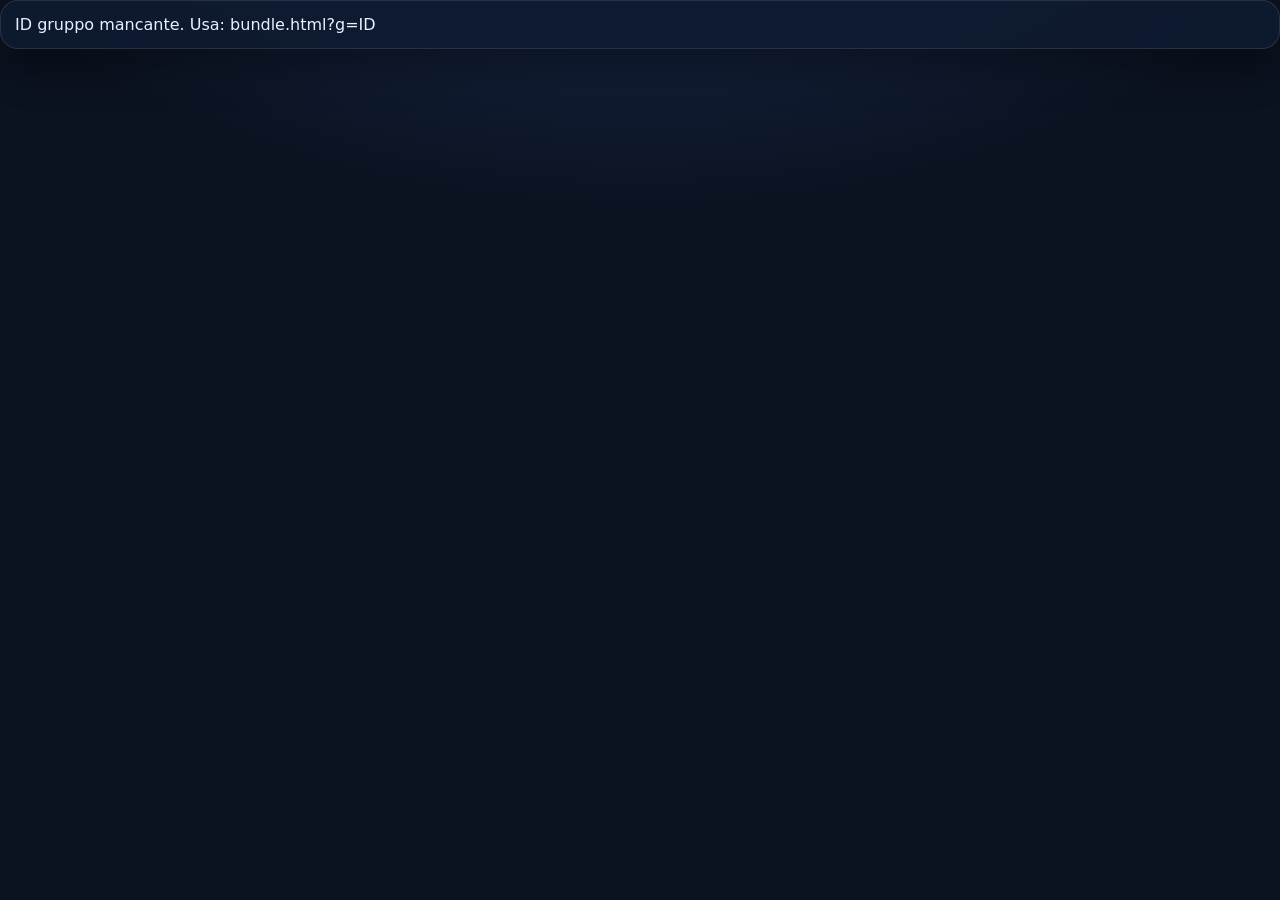
<file: bundle.html>
<!doctype html>
<html lang="it">
<head>
<meta charset="utf-8">
<meta name="viewport" content="width=device-width,initial-scale=1">
<title>Gruppo Vetrine</title>
<link rel="stylesheet" href="style.css">
</head>
<body>
<div id="app"></div>

<script src="app.js"></script>
<script>
function showFull(html){
  const w=document.createElement("div");
  w.className="full";
  w.innerHTML = html + `<div class="hint">Tocca per chiudere</div>`;
  w.onclick=()=>w.remove();
  document.body.appendChild(w);
}

async function loadPublicGroup(gid){
  try{
    const r = await fetch(`data/groups/${encodeURIComponent(gid)}.json`, {cache:"no-store"});
    if(r.ok) return await r.json();
  }catch(e){}
  return null;
}
async function loadPublicVetrina(id){
  try{
    const r = await fetch(`data/${encodeURIComponent(id)}.json`, {cache:"no-store"});
    if(r.ok) return await r.json();
  }catch(e){}
  return null;
}

(async function(){
  const gid = new URLSearchParams(location.search).get("g");
  if(!gid){
    app.innerHTML = `<div class="wrap card">ID gruppo mancante. Usa: bundle.html?g=ID</div>`;
    return;
  }

  const group = await loadPublicGroup(gid);
  if(!group){
    app.innerHTML = `<div class="wrap card">
      Gruppo <b>${escapeHtml(gid)}</b> non trovato.<br><br>
      <div class="small">Serve: <b>data/groups/${escapeHtml(gid)}.json</b></div>
    </div>`;
    return;
  }

  const blocks = [];
  for(const id of (group.ids||[])){
    const v = await loadPublicVetrina(id);
    blocks.push({id, v});
  }

  app.innerHTML = `
    <div style="width:100vw;height:100vh;overflow:auto;padding:14px">
      <div class="card">
        <h2>${escapeHtml(group.title || gid)}</h2>
        <div class="small">Gruppo pubblico ✅ • ${blocks.length} vetrine</div>
      </div>

      ${blocks.map(({id,v})=>{
        if(!v){
          return `<div class="card" style="background:#3b1d1d">
            <b>${escapeHtml(id)}</b>
            <div class="small">❌ manca data/${escapeHtml(id)}.json</div>
          </div>`;
        }

        return `
        <div class="card" style="background:${v.bgColor||"#0b1020"}">
          <div style="font-family:${v.fontFamily||"system-ui"};font-size:${v.baseFontSize||16}px">
            <div style="font-weight:900;font-size:${v.titleSize||32}px;color:${v.titleColor||"#fff"}">
              ${escapeHtml(v.title || id)}
            </div>
            <div class="small">${escapeHtml(v.desc||"")}</div>
            <div class="small"><a href="vetrina.html?id=${encodeURIComponent(id)}">Apri vetrina</a></div>
          </div>

          <div class="grid">
            ${(v.files||[]).slice(0,12).map(f=>{
              if((f.type||"").startsWith("video/")){
                return `<video class="thumb" src="${f.data}" muted controls onclick="event.stopPropagation();showFull('<video src=&quot;${f.data}&quot; controls autoplay></video>')"></video>`;
              }
              if((f.type||"").startsWith("image/")){
                return `<img class="thumb" src="${f.data}" onclick="event.stopPropagation();showFull('<img src=&quot;${f.data}&quot;>')">`;
              }
              return "";
            }).join("")}
          </div>
        </div>`;
      }).join("")}
    </div>
  `;
})();
</script>
</body>
</html>
</file>
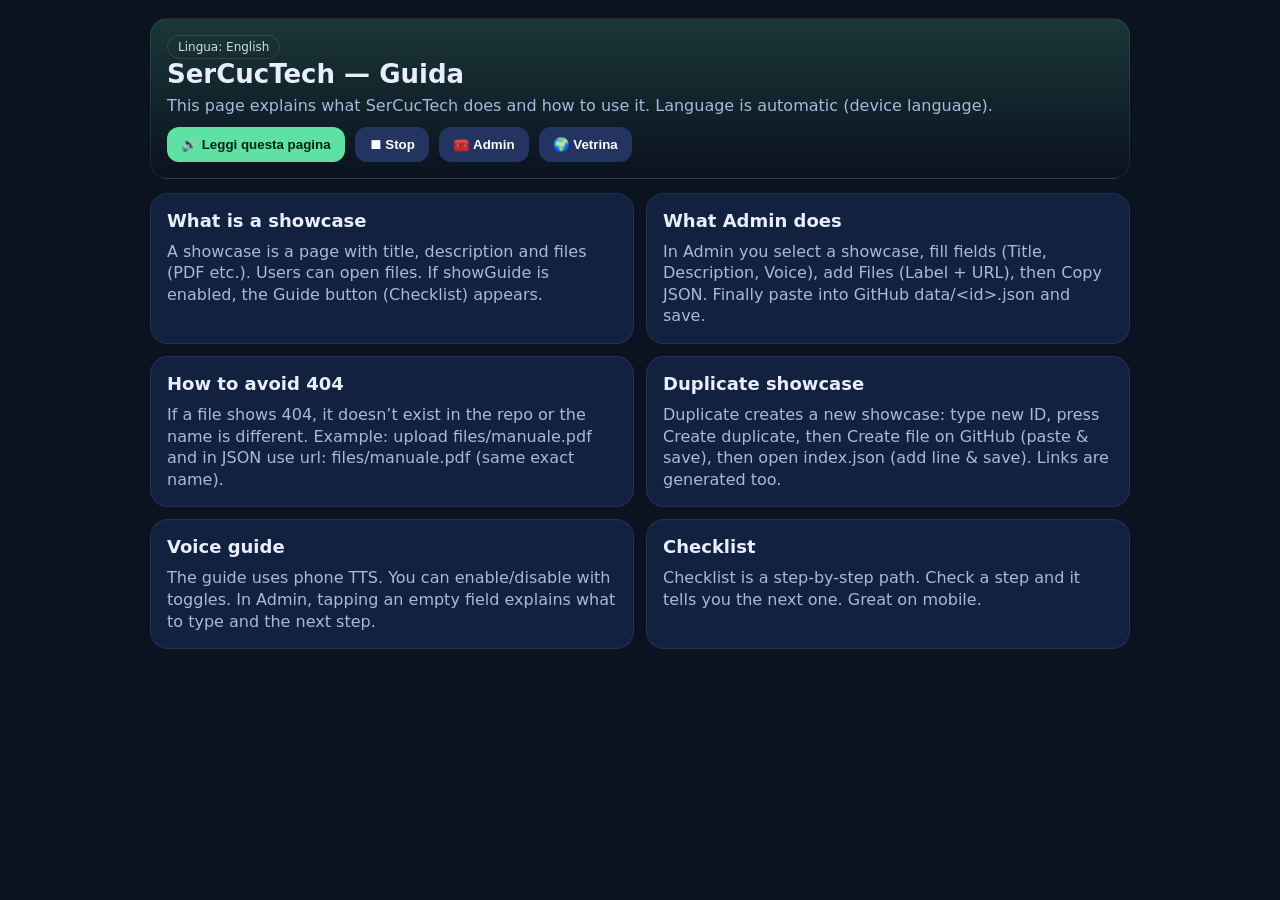
<file: guida.html>
<!doctype html>
<html lang="it">
<head>
  <meta charset="utf-8"/>
  <meta name="viewport" content="width=device-width,initial-scale=1"/>
  <title>SerCucTech — Guida</title>
  <script src="./guide.js"></script>
  <style>
    :root{--bg:#0b1220;--card:rgba(27,46,92,.55);--txt:#e8eefc;--mut:#a9b8dd;--ok:#5ee1a2;}
    body{margin:0;font-family:system-ui;background:var(--bg);color:var(--txt);}
    .wrap{max-width:980px;margin:0 auto;padding:18px;}
    .hero{background:linear-gradient(180deg,rgba(94,225,162,.18),rgba(0,0,0,0));border:1px solid rgba(255,255,255,.08);border-radius:18px;padding:16px;}
    h1{margin:0 0 6px 0;font-size:26px;}
    .mut{color:var(--mut);line-height:1.35;}
    .grid{display:grid;gap:12px;margin-top:14px;}
    @media(min-width:900px){.grid{grid-template-columns:1fr 1fr;}}
    .card{background:var(--card);border:1px solid rgba(255,255,255,.08);border-radius:18px;padding:16px;}
    .card h2{margin:0 0 10px 0;font-size:18px;}
    .btns{display:flex;gap:10px;flex-wrap:wrap;margin-top:10px;}
    button{cursor:pointer;border:0;padding:10px 14px;border-radius:12px;font-weight:900;}
    .a{background:var(--ok);color:#082016;}
    .b{background:#22345f;color:#fff;}
    .pill{display:inline-block;border:1px solid rgba(255,255,255,.12);border-radius:999px;padding:4px 10px;font-size:12px;opacity:.9}
    ul{margin:8px 0 0 18px}
    li{margin:6px 0}
    code{background:rgba(0,0,0,.25);padding:2px 6px;border-radius:8px;border:1px solid rgba(255,255,255,.08)}
  </style>
</head>
<body>
<div class="wrap">
  <div class="hero">
    <div class="pill" id="langPill">…</div>
    <h1 id="title">SerCucTech — Guida</h1>
    <div class="mut" id="intro">…</div>
    <div class="btns">
      <button class="a" id="speak">🔊 Leggi questa pagina</button>
      <button class="b" id="stop">⏹ Stop</button>
      <button class="b" id="openAdmin">🧰 Admin</button>
      <button class="b" id="openVetrina">🌍 Vetrina</button>
    </div>
  </div>

  <div class="grid">
    <div class="card">
      <h2 id="h1">Cos’è una vetrina</h2>
      <div class="mut" id="t1"></div>
    </div>
    <div class="card">
      <h2 id="h2">Cosa fa l’Admin</h2>
      <div class="mut" id="t2"></div>
    </div>
    <div class="card">
      <h2 id="h3">Come evitare il 404</h2>
      <div class="mut" id="t3"></div>
    </div>
    <div class="card">
      <h2 id="h4">Duplica vetrina</h2>
      <div class="mut" id="t4"></div>
    </div>
    <div class="card">
      <h2 id="h5">Guida vocale</h2>
      <div class="mut" id="t5"></div>
    </div>
    <div class="card">
      <h2 id="h6">Checklist</h2>
      <div class="mut" id="t6"></div>
    </div>
  </div>
</div>

<script>
  const id = new URL(location.href).searchParams.get("id") || "scalvini10";
  document.getElementById("openAdmin").onclick = () => location.href = "./admin.html?id="+encodeURIComponent(id);
  document.getElementById("openVetrina").onclick = () => location.href = "./vetrina.html?id="+encodeURIComponent(id);
  document.getElementById("stop").onclick = () => SCTGuide.stopSpeak();

  const L = SCTGuide.LANG;
  document.getElementById("langPill").textContent = "Lingua: " + (L==="it"?"Italiano":L==="en"?"English":"Українська");

  const TXT = {
    it: {
      intro: "Questa pagina spiega cosa fa SerCucTech e come usarlo. La lingua è automatica (come il telefono).",
      h1:"Cos’è una vetrina",
      t1:"Una vetrina è una pagina con titolo, descrizione e file (es. PDF). L’utente può aprire i file. Se abiliti showGuide, appare anche il pulsante Guida (Checklist).",
      h2:"Cosa fa l’Admin",
      t2:"In Admin scegli la vetrina, compili i campi (Titolo, Descrizione, Voce), aggiungi Files (Label + URL) e poi premi Copia JSON. Infine incolli su GitHub in data/<id>.json e salvi.",
      h3:"Come evitare il 404",
      t3:"Se un file dà 404, significa che non esiste nel repo o il nome è diverso. Esempio corretto: carica files/manuale.pdf e nel JSON usa url: files/manuale.pdf (stesso identico nome).",
      h4:"Duplica vetrina",
      t4:"Duplica crea una nuova vetrina uguale: scrivi nuovo ID, premi Crea duplicato, poi Crea file su GitHub (incolla e salva), poi Apri index.json (aggiungi riga e salva). Alla fine hai anche i link pronti.",
      h5:"Guida vocale",
      t5:"La guida usa la voce del telefono. Puoi accenderla o spegnerla con le spunte. In Admin, quando tocchi una casella vuota, ti dice cosa scrivere e il prossimo passo.",
      h6:"Checklist",
      t6:"La Checklist è un percorso con spunte Fatto. Spunti un passo e la guida ti dice il prossimo. Utile quando lavori dal telefono."
    },
    en: {
      intro:"This page explains what SerCucTech does and how to use it. Language is automatic (device language).",
      h1:"What is a showcase",
      t1:"A showcase is a page with title, description and files (PDF etc.). Users can open files. If showGuide is enabled, the Guide button (Checklist) appears.",
      h2:"What Admin does",
      t2:"In Admin you select a showcase, fill fields (Title, Description, Voice), add Files (Label + URL), then Copy JSON. Finally paste into GitHub data/<id>.json and save.",
      h3:"How to avoid 404",
      t3:"If a file shows 404, it doesn’t exist in the repo or the name is different. Example: upload files/manuale.pdf and in JSON use url: files/manuale.pdf (same exact name).",
      h4:"Duplicate showcase",
      t4:"Duplicate creates a new showcase: type new ID, press Create duplicate, then Create file on GitHub (paste & save), then open index.json (add line & save). Links are generated too.",
      h5:"Voice guide",
      t5:"The guide uses phone TTS. You can enable/disable with toggles. In Admin, tapping an empty field explains what to type and the next step.",
      h6:"Checklist",
      t6:"Checklist is a step-by-step path. Check a step and it tells you the next one. Great on mobile."
    },
    uk: {
      intro:"Ця сторінка пояснює, що робить SerCucTech і як ним користуватись. Мова автоматична (як у телефоні).",
      h1:"Що таке вітрина",
      t1:"Вітрина — це сторінка з назвою, описом і файлами (PDF тощо). Користувач відкриває файли. Якщо showGuide увімкнено, з’являється кнопка Гід (Checklist).",
      h2:"Що робить Admin",
      t2:"В Admin ти обираєш вітрину, заповнюєш поля (Title, Description, Voice), додаєш Files (Label + URL), потім Copy JSON. Далі вставляєш у GitHub data/<id>.json і зберігаєш.",
      h3:"Як уникнути 404",
      t3:"Якщо файл дає 404 — його нема в репо або інша назва. Приклад: завантаж files/manuale.pdf і в JSON використай url: files/manuale.pdf (точно така сама назва).",
      h4:"Дублювати вітрину",
      t4:"Дублювання створює нову вітрину: введи новий ID, натисни Create duplicate, потім Create file on GitHub (встав і збережи), потім відкрий index.json (додай рядок і збережи). Посилання теж будуть.",
      h5:"Голосовий гід",
      t5:"Гід використовує голос телефону. Можна вмикати/вимикати. В Admin натискання на порожнє поле пояснює, що ввести і який наступний крок.",
      h6:"Checklist",
      t6:"Checklist — це шлях крок за кроком. Відмічаєш крок — гід каже наступний. Зручно на телефоні."
    }
  }[L];

  document.getElementById("intro").textContent = TXT.intro;
  document.getElementById("h1").textContent = TXT.h1;
  document.getElementById("t1").textContent = TXT.t1;
  document.getElementById("h2").textContent = TXT.h2;
  document.getElementById("t2").textContent = TXT.t2;
  document.getElementById("h3").textContent = TXT.h3;
  document.getElementById("t3").textContent = TXT.t3;
  document.getElementById("h4").textContent = TXT.h4;
  document.getElementById("t4").textContent = TXT.t4;
  document.getElementById("h5").textContent = TXT.h5;
  document.getElementById("t5").textContent = TXT.t5;
  document.getElementById("h6").textContent = TXT.h6;
  document.getElementById("t6").textContent = TXT.t6;

  document.getElementById("speak").onclick = () => {
    SCTGuide.setBool(SCTGuide.LS.voiceEnabled, true);
    SCTGuide.speak(
      TXT.intro + " " + TXT.h1 + ". " + TXT.t1 + " " +
      TXT.h2 + ". " + TXT.t2 + " " +
      TXT.h3 + ". " + TXT.t3 + " " +
      TXT.h4 + ". " + TXT.t4 + " " +
      TXT.h5 + ". " + TXT.t5 + " " +
      TXT.h6 + ". " + TXT.t6
    );
  };
</script>
</body>
</html>
</file>
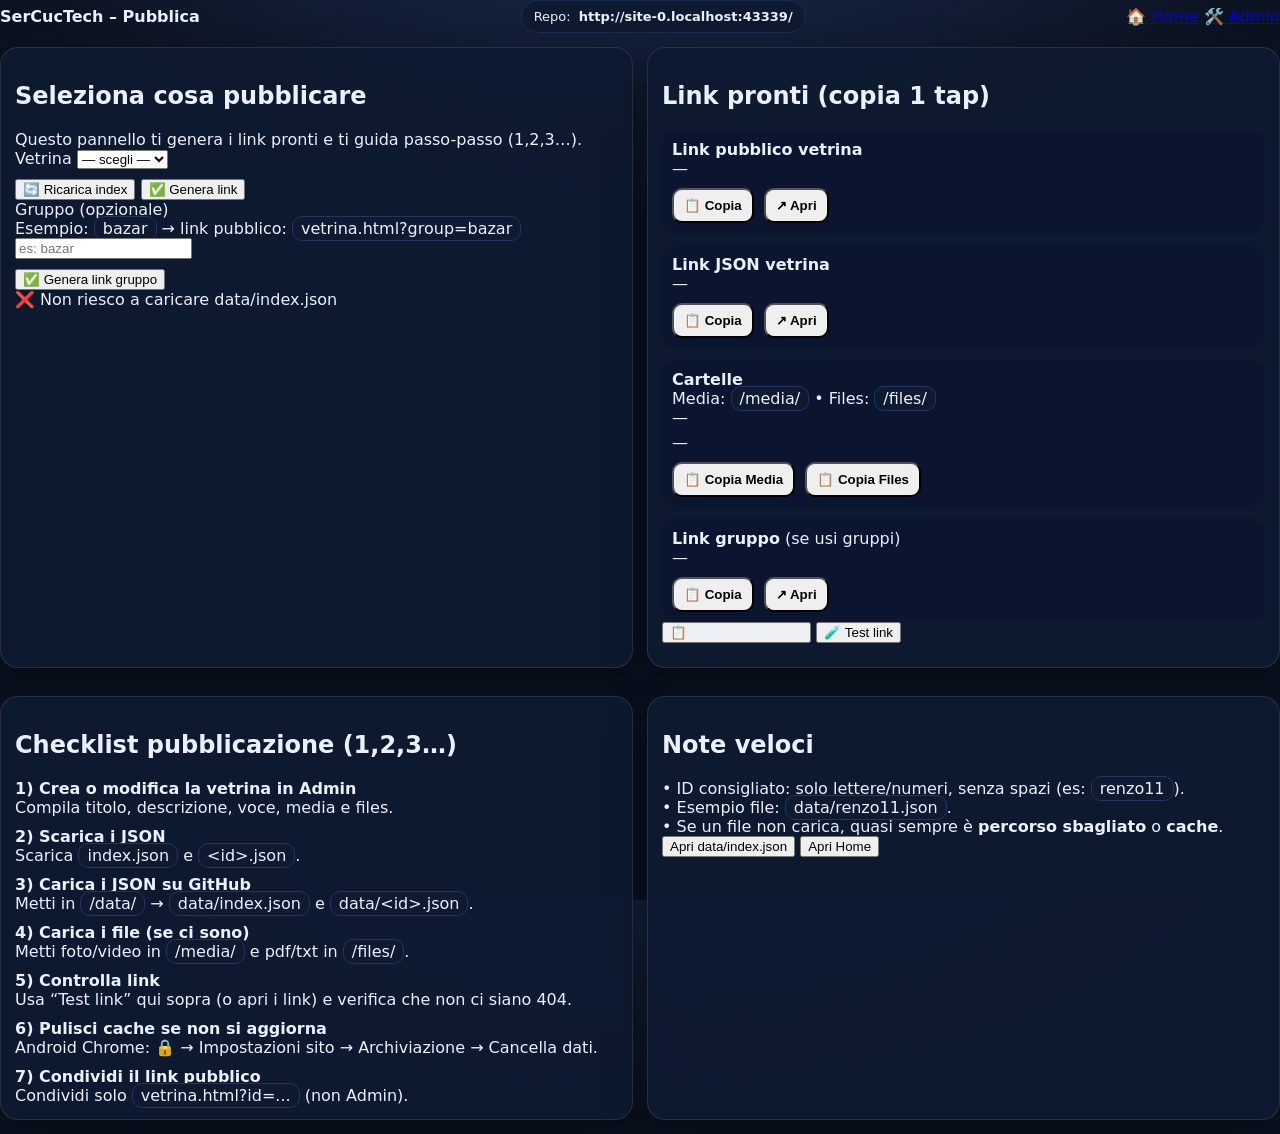
<file: pubblica.html>
<!doctype html>
<html lang="it">
<head>
  <meta charset="utf-8" />
  <meta name="viewport" content="width=device-width,initial-scale=1" />
  <title>SerCucTech – Pubblica</title>

  <!-- PWA -->
  <link rel="manifest" href="manifest.webmanifest">
  <meta name="theme-color" content="#0b1220">
  <link rel="apple-touch-icon" href="icon-192.png">

  <link rel="stylesheet" href="stile.css" />
  <style>
    .top{display:flex;gap:12px;align-items:center;justify-content:space-between;flex-wrap:wrap}
    .pill{display:inline-flex;gap:8px;align-items:center;padding:8px 12px;border-radius:999px;background:#0f1a31;border:1px solid #1b2a4f;color:var(--mut);font-size:13px}
    .mono{font-family: var(--mono);}
    .grid{display:grid;grid-template-columns:1fr;gap:14px;margin-top:14px}
    @media(min-width:980px){.grid{grid-template-columns:1fr 1fr}}
    .box{padding:10px;border-radius:14px;border:1px solid var(--b);background:#0c1530}
    .okdot{color:var(--acc);font-weight:900}
    .baddot{color:var(--danger);font-weight:900}
    .warn{color:var(--warn);font-weight:900}
    .smallbtn{ padding:8px 10px; border-radius:10px; font-weight:900; }
    .list2{display:grid;gap:10px}
    .row2{display:flex;gap:10px;flex-wrap:wrap;align-items:center}
    .kbd{font-family: var(--mono); background:#0f1a31; border:1px solid #22345f; padding:2px 8px; border-radius:10px; color:var(--mut);}
  </style>
</head>

<body>
<div class="wrap">

  <div class="top">
    <div style="font-weight:900">SerCucTech – Pubblica</div>
    <div class="pill">Repo: <b id="baseUrl">—</b></div>
    <div class="btns">
      <a class="btn sec" href="index.html">🏠 Home</a>
      <a class="btn sec" href="admin.html">🛠️ Admin</a>
      <button class="btn sec" id="installBtn" style="display:none;">📲 Installa App</button>
    </div>
  </div>

  <div class="grid">

    <!-- Selezione -->
    <div class="card">
      <h2>Seleziona cosa pubblicare</h2>
      <div class="mut">
        Questo pannello ti genera i link pronti e ti guida passo-passo (1,2,3…).
      </div>

      <div class="hr"></div>

      <label>Vetrina</label>
      <select id="vSelect">
        <option value="">— scegli —</option>
      </select>

      <div class="btns" style="margin-top:10px">
        <button class="btn sec" id="reloadBtn">🔄 Ricarica index</button>
        <button class="btn ok" id="buildBtn">✅ Genera link</button>
      </div>

      <div class="hr"></div>

      <label>Gruppo (opzionale)</label>
      <div class="mut">Esempio: <span class="kbd">bazar</span> → link pubblico: <span class="kbd">vetrina.html?group=bazar</span></div>
      <input id="groupKey" placeholder="es: bazar" />

      <div class="btns" style="margin-top:10px">
        <button class="btn ok" id="buildGroupBtn">✅ Genera link gruppo</button>
      </div>

      <div class="hr"></div>

      <div class="mut" id="statusMsg">Pronto.</div>
    </div>

    <!-- Link + Copia -->
    <div class="card">
      <h2>Link pronti (copia 1 tap)</h2>

      <div class="box">
        <div class="mut"><b>Link pubblico vetrina</b></div>
        <div class="mono" id="publicLink">—</div>
        <div class="row2" style="margin-top:10px">
          <button class="btn ok smallbtn" onclick="copyText('publicLink')">📋 Copia</button>
          <button class="btn sec smallbtn" onclick="openLink('publicLink')">↗ Apri</button>
        </div>
      </div>

      <div class="box" style="margin-top:12px">
        <div class="mut"><b>Link JSON vetrina</b></div>
        <div class="mono" id="jsonLink">—</div>
        <div class="row2" style="margin-top:10px">
          <button class="btn ok smallbtn" onclick="copyText('jsonLink')">📋 Copia</button>
          <button class="btn sec smallbtn" onclick="openLink('jsonLink')">↗ Apri</button>
        </div>
      </div>

      <div class="box" style="margin-top:12px">
        <div class="mut"><b>Cartelle</b></div>
        <div class="mut">Media: <span class="kbd">/media/</span> • Files: <span class="kbd">/files/</span></div>
        <div class="mono" id="mediaFolder">—</div>
        <div class="mono" id="filesFolder" style="margin-top:6px">—</div>
        <div class="row2" style="margin-top:10px">
          <button class="btn ok smallbtn" onclick="copyText('mediaFolder')">📋 Copia Media</button>
          <button class="btn ok smallbtn" onclick="copyText('filesFolder')">📋 Copia Files</button>
        </div>
      </div>

      <div class="box" style="margin-top:12px">
        <div class="mut"><b>Link gruppo</b> (se usi gruppi)</div>
        <div class="mono" id="groupLink">—</div>
        <div class="row2" style="margin-top:10px">
          <button class="btn ok smallbtn" onclick="copyText('groupLink')">📋 Copia</button>
          <button class="btn sec smallbtn" onclick="openLink('groupLink')">↗ Apri</button>
        </div>
      </div>

      <div class="hr"></div>

      <div class="btns">
        <button class="btn warn" id="copyAllBtn">📋 Copia TUTTI i link</button>
        <button class="btn sec" id="testBtn">🧪 Test link</button>
      </div>

      <div class="mut mono" id="testOut" style="white-space:pre-wrap;margin-top:10px;"></div>
    </div>

    <!-- Checklist -->
    <div class="card">
      <h2>Checklist pubblicazione (1,2,3…)</h2>

      <div class="list2" id="checklist">
        <div class="item"><div><b>1) Crea o modifica la vetrina in Admin</b><div class="mut">Compila titolo, descrizione, voce, media e files.</div></div></div>
        <div class="item"><div><b>2) Scarica i JSON</b><div class="mut">Scarica <span class="kbd">index.json</span> e <span class="kbd">&lt;id&gt;.json</span>.</div></div></div>
        <div class="item"><div><b>3) Carica i JSON su GitHub</b><div class="mut">Metti in <span class="kbd">/data/</span> → <span class="kbd">data/index.json</span> e <span class="kbd">data/&lt;id&gt;.json</span>.</div></div></div>
        <div class="item"><div><b>4) Carica i file (se ci sono)</b><div class="mut">Metti foto/video in <span class="kbd">/media/</span> e pdf/txt in <span class="kbd">/files/</span>.</div></div></div>
        <div class="item"><div><b>5) Controlla link</b><div class="mut">Usa “Test link” qui sopra (o apri i link) e verifica che non ci siano 404.</div></div></div>
        <div class="item"><div><b>6) Pulisci cache se non si aggiorna</b><div class="mut">Android Chrome: 🔒 → Impostazioni sito → Archiviazione → Cancella dati.</div></div></div>
        <div class="item"><div><b>7) Condividi il link pubblico</b><div class="mut">Condividi solo <span class="kbd">vetrina.html?id=...</span> (non Admin).</div></div></div>
      </div>
    </div>

    <!-- Note -->
    <div class="card">
      <h2>Note veloci</h2>
      <div class="mut">
        • ID consigliato: solo lettere/numeri, senza spazi (es: <span class="kbd">renzo11</span>).<br>
        • Esempio file: <span class="kbd">data/renzo11.json</span>.<br>
        • Se un file non carica, quasi sempre è <b>percorso sbagliato</b> o <b>cache</b>.
      </div>

      <div class="hr"></div>

      <div class="btns">
        <button class="btn sec" id="openIndexJsonBtn">Apri data/index.json</button>
        <button class="btn sec" id="openHomeBtn">Apri Home</button>
      </div>
    </div>

  </div>
</div>

<script src="app.js"></script>
<script>
/* PWA register */
if ("serviceWorker" in navigator) {
  navigator.serviceWorker.register("./service-worker.js").catch(console.error);
}

/* Base URL */
const base = location.origin + location.pathname.replace(/\/[^\/]*$/, "/");
document.getElementById("baseUrl").textContent = base;

function setText(id, text){ document.getElementById(id).textContent = text || "—"; }
function getText(id){ return (document.getElementById(id).textContent || "").trim(); }

/* Clipboard */
async function copyToClipboard(text){
  try{
    await navigator.clipboard.writeText(text);
    return true;
  }catch(e){
    // fallback
    const ta = document.createElement("textarea");
    ta.value = text;
    document.body.appendChild(ta);
    ta.select();
    document.execCommand("copy");
    document.body.removeChild(ta);
    return true;
  }
}
window.copyText = async (id)=>{
  const t = getText(id);
  if(!t || t==="—"){ alert("Niente da copiare."); return; }
  await copyToClipboard(t);
  alert("✅ Copiato");
};
window.openLink = (id)=>{
  const t = getText(id);
  if(!t || t==="—"){ alert("Niente da aprire."); return; }
  window.open(t, "_blank", "noopener");
};

/* Load index */
let indexDB = null;

async function loadIndex(){
  try{
    indexDB = await window.SerCucTech.loadIndexSmart();
    const vSel = document.getElementById("vSelect");
    vSel.innerHTML = `<option value="">— scegli —</option>`;
    Object.keys(indexDB.vetrine || {}).sort().forEach(id=>{
      const rec = indexDB.vetrine[id] || {};
      const opt = document.createElement("option");
      opt.value = id;
      opt.textContent = `${id} — ${rec.title || ""}`;
      vSel.appendChild(opt);
    });
    document.getElementById("statusMsg").textContent = "✅ Index caricato.";
  }catch(e){
    console.error(e);
    document.getElementById("statusMsg").textContent = "❌ Non riesco a caricare data/index.json";
  }
}
document.getElementById("reloadBtn").onclick = loadIndex;

/* Build links */
function buildLinksForId(id){
  const clean = window.SerCucTech.sanitizeId(id);
  if(!clean) return null;

  const publicLink = base + "vetrina.html?id=" + encodeURIComponent(clean);
  const jsonLink   = base + "data/" + clean + ".json";
  const mediaFolder = base + "media/";
  const filesFolder = base + "files/";

  setText("publicLink", publicLink);
  setText("jsonLink", jsonLink);
  setText("mediaFolder", mediaFolder);
  setText("filesFolder", filesFolder);

  return { publicLink, jsonLink, mediaFolder, filesFolder };
}

document.getElementById("buildBtn").onclick = ()=>{
  const id = document.getElementById("vSelect").value;
  if(!id){ alert("Seleziona una vetrina"); return; }
  buildLinksForId(id);
  document.getElementById("statusMsg").textContent = "✅ Link generati.";
};

/* Group link */
document.getElementById("buildGroupBtn").onclick = ()=>{
  const g = window.SerCucTech.sanitizeId(document.getElementById("groupKey").value);
  if(!g){ alert("Inserisci key gruppo"); return; }
  const link = base + "vetrina.html?group=" + encodeURIComponent(g);
  setText("groupLink", link);
  document.getElementById("statusMsg").textContent = "✅ Link gruppo generato.";
};

/* Copy all */
document.getElementById("copyAllBtn").onclick = async ()=>{
  const pub = getText("publicLink");
  const js  = getText("jsonLink");
  const mf  = getText("mediaFolder");
  const ff  = getText("filesFolder");
  const gl  = getText("groupLink");

  const parts = [];
  if(pub && pub!=="—") parts.push("LINK PUBBLICO:\n" + pub);
  if(js && js!=="—")  parts.push("JSON:\n" + js);
  if(mf && mf!=="—")  parts.push("MEDIA:\n" + mf);
  if(ff && ff!=="—")  parts.push("FILES:\n" + ff);
  if(gl && gl!=="—")  parts.push("GRUPPO:\n" + gl);

  if(parts.length===0){ alert("Prima genera i link."); return; }
  await copyToClipboard(parts.join("\n\n"));
  alert("✅ Copiati tutti i link");
};

/* Test links */
async function headOk(url){
  try{
    const res = await fetch(url + (url.includes("?") ? "&" : "?") + "t=" + Date.now(), { method:"GET", cache:"no-store" });
    return res.ok ? { ok:true, code:res.status } : { ok:false, code:res.status };
  }catch(e){
    return { ok:false, code:"ERR" };
  }
}

document.getElementById("testBtn").onclick = async ()=>{
  const out = document.getElementById("testOut");
  out.textContent = "Test in corso...\n";

  const pub = getText("publicLink");
  const js  = getText("jsonLink");
  if(!pub || pub==="—" || !js || js==="—"){
    out.textContent = "❌ Prima genera link pubblico + json.\n";
    return;
  }

  const t1 = await headOk(pub);
  out.textContent += `${t1.ok ? "✅" : "❌"} Pagina vetrina: ${t1.code}\n`;

  const t2 = await headOk(js);
  out.textContent += `${t2.ok ? "✅" : "❌"} JSON vetrina: ${t2.code}\n`;

  // test index.json
  const idx = base + "data/index.json";
  const t3 = await headOk(idx);
  out.textContent += `${t3.ok ? "✅" : "❌"} data/index.json: ${t3.code}\n`;

  out.textContent += "\nSe vedi ❌ 404 → file mancante o percorso sbagliato.\nSe vedi ERR → problema rete/cache.\n";
};

/* Quick open */
document.getElementById("openIndexJsonBtn").onclick = ()=> window.open(base+"data/index.json", "_blank", "noopener");
document.getElementById("openHomeBtn").onclick = ()=> location.href = "index.html";

/* Install button */
let deferredPrompt = null;
window.addEventListener("beforeinstallprompt", (e)=>{
  e.preventDefault();
  deferredPrompt = e;
  const btn = document.getElementById("installBtn");
  btn.style.display = "inline-flex";
  btn.onclick = async ()=>{
    try{
      deferredPrompt.prompt();
      await deferredPrompt.userChoice;
      deferredPrompt = null;
      btn.style.display = "none";
    }catch(err){}
  };
});

/* Init */
loadIndex();
</script>
</body>
</html>
</file>
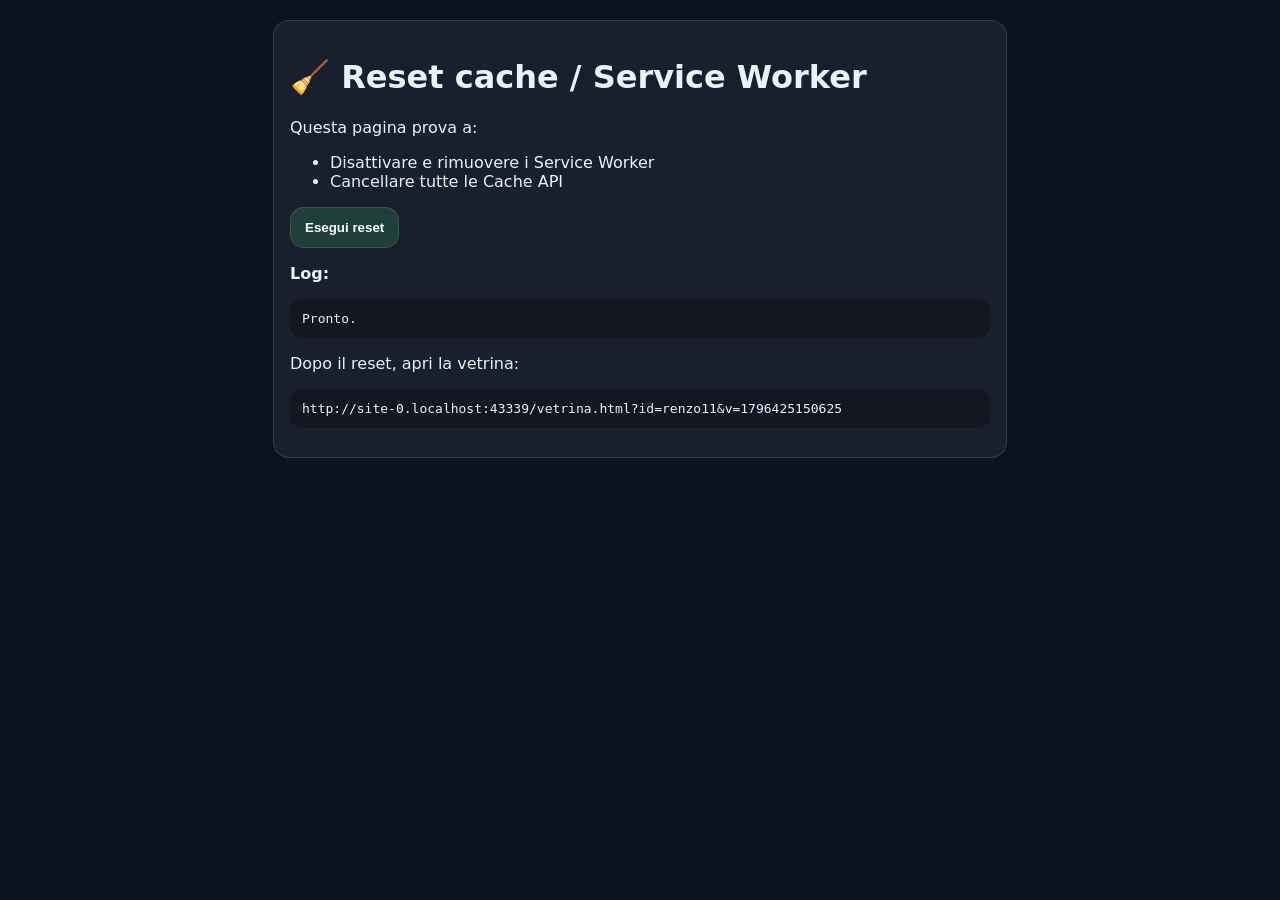
<file: reset.html>
<!doctype html>
<html lang="it">
<head>
  <meta charset="utf-8">
  <meta name="viewport" content="width=device-width, initial-scale=1.0">
  <title>Reset Cache SerCucTech</title>
  <style>
    body{font-family:system-ui,Segoe UI,Roboto,Arial,sans-serif;background:#0b1220;color:#eaf0ff;margin:0;padding:20px}
    .card{max-width:700px;margin:0 auto;background:rgba(255,255,255,.06);border:1px solid rgba(255,255,255,.12);border-radius:16px;padding:16px}
    button{padding:12px 14px;border-radius:14px;border:1px solid rgba(255,255,255,.12);background:rgba(56,210,122,.18);color:#fff;font-weight:900}
    pre{white-space:pre-wrap;background:rgba(0,0,0,.25);padding:12px;border-radius:12px}
  </style>
</head>
<body>
  <div class="card">
    <h1>🧹 Reset cache / Service Worker</h1>
    <p>Questa pagina prova a:</p>
    <ul>
      <li>Disattivare e rimuovere i Service Worker</li>
      <li>Cancellare tutte le Cache API</li>
    </ul>

    <button id="go">Esegui reset</button>
    <p><b>Log:</b></p>
    <pre id="log">Pronto.</pre>

    <p>Dopo il reset, apri la vetrina:</p>
    <pre id="link"></pre>
  </div>

<script>
(async () => {
  const log = (t) => { document.getElementById("log").textContent += "\n" + t; };
  const target = `vetrina.html?id=renzo11&v=${Date.now()}`;
  document.getElementById("link").textContent = location.origin + location.pathname.replace(/reset\.html.*/,"") + target;

  document.getElementById("go").addEventListener("click", async () => {
    try{
      log("1) Cerco Service Worker…");
      if ("serviceWorker" in navigator) {
        const regs = await navigator.serviceWorker.getRegistrations();
        log("   Registrazioni trovate: " + regs.length);
        for (const r of regs) {
          await r.unregister();
        }
        log("   Unregister completato.");
      } else {
        log("   Service Worker NON supportato (strano su Chrome).");
      }

      log("2) Cancello Cache API…");
      if ("caches" in window) {
        const keys = await caches.keys();
        log("   Cache trovate: " + keys.length);
        await Promise.all(keys.map(k => caches.delete(k)));
        log("   Cache cancellate.");
      } else {
        log("   Cache API non disponibile.");
      }

      log("✅ Reset finito. Ora apro la vetrina nuova…");
      setTimeout(() => location.href = target, 600);

    }catch(e){
      log("❌ Errore: " + (e && e.message ? e.message : e));
    }
  });
})();
</script>
</body>
</html>
</file>
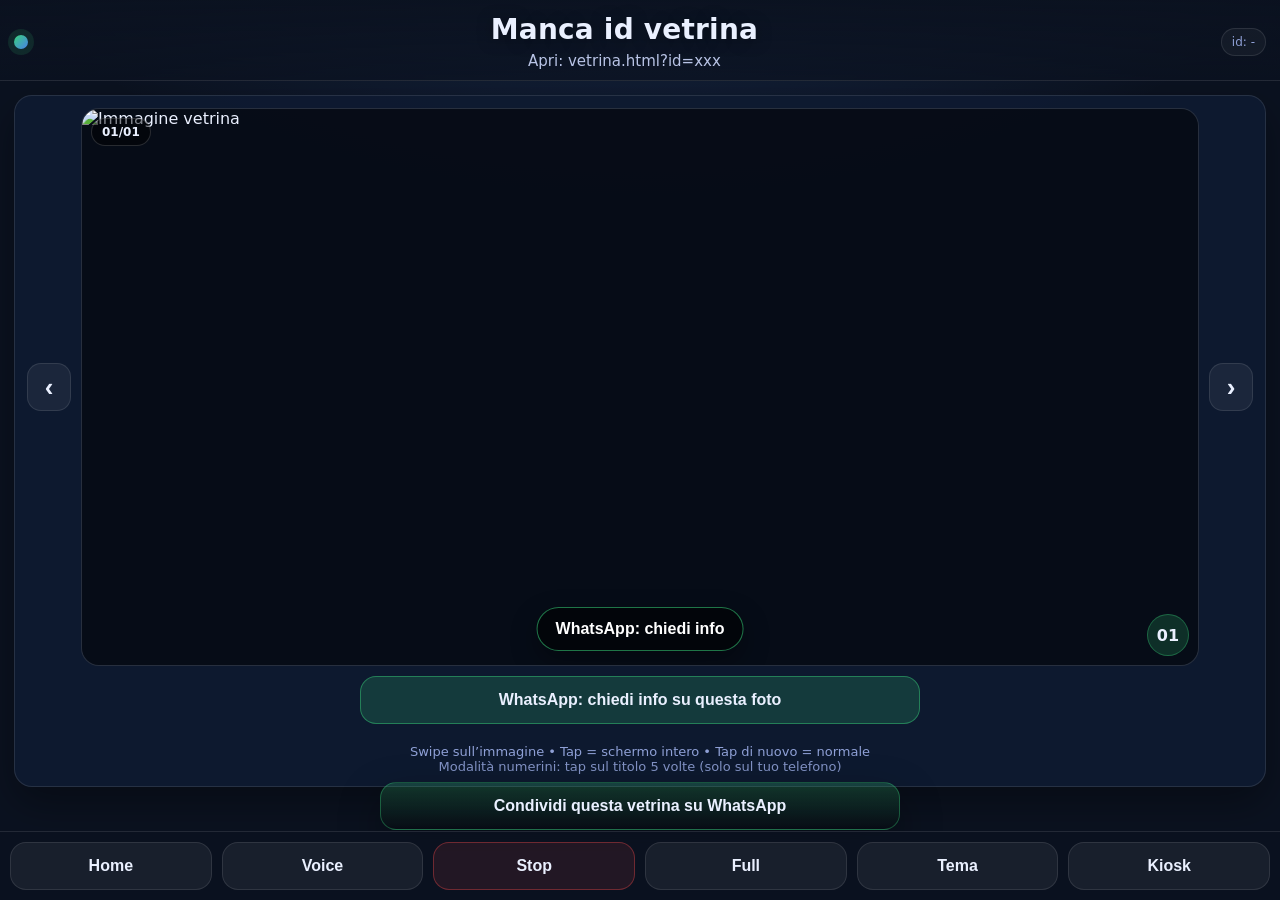
<file: vetrina.html>
<!doctype html>
<html lang="it">
<head>
  <meta charset="utf-8" />
  <meta name="viewport" content="width=device-width, initial-scale=1.0, viewport-fit=cover">
  <title>Vetrina</title>

  <!-- ✅ usa SOLO stile.css -->
  <link rel="stylesheet" href="stile.css?v=4001">
</head>

<body>
  <header class="topbar">
    <div class="topbar-inner">
      <div class="brandDot" aria-hidden="true"></div>

      <div class="titleWrap">
        <h1 id="pageTitle" class="pageTitle">Caricamento…</h1>
        <p id="pageDesc" class="pageDesc"></p>
      </div>

      <span id="badgeId" class="idBadge">id: -</span>
    </div>

    <section class="voicePanel" id="voicePanel" hidden>
      <div class="voicePanelInner" id="voicePanelInner" title="Tocca per ascoltare">
        <div class="voiceTop">
          <div class="voiceTitle">📣 Messaggio (tocca qui per ascoltare)</div>
          <div class="voiceHint">Numeri cliccabili: WhatsApp / chiamata</div>
        </div>

        <div class="voiceText" id="voiceText"></div>
        <div class="contactsRow" id="contactsRow"></div>
        <div class="contactsHint">👉 Tocca un numero per contattare subito</div>
      </div>
    </section>

    <section class="indexPanel" id="indexPanel" hidden>
      <div class="indexPanelInner">
        <div class="indexHead">
          <div class="indexTitle">📚 Altre vetrine</div>
          <button class="indexBtn" id="refreshIndexBtn" type="button">Aggiorna</button>
        </div>
        <div class="indexHint">
          Questo indice è uguale in tutte le vetrine: così da una vetrina puoi entrare nelle altre.
        </div>
        <div class="indexList" id="indexList"></div>
      </div>
    </section>
  </header>

  <main class="content">
    <section class="card heroCard">
      <div class="hero">
        <button class="navBtn left" id="prevBtn" aria-label="Immagine precedente" type="button">‹</button>

        <div class="mediaStage" id="mediaStage">
          <div class="imgCounter" id="imgCounter">01/01</div>

          <div class="imgWrap" id="imgWrap">
            <img id="heroImg" class="heroImg" alt="Immagine vetrina">
            <div id="pinsLayer" class="pinsLayer" aria-hidden="true"></div>

            <!-- ✅ WhatsApp sopra la foto (ben visibile) -->
            <button class="waOnPhoto" id="waOnPhotoBtn" type="button">WhatsApp: chiedi info</button>
          </div>

          <div class="imgBadge" id="imgBadge">01</div>
        </div>

        <button class="navBtn right" id="nextBtn" aria-label="Immagine successiva" type="button">›</button>
      </div>

      <!-- ✅ WhatsApp sotto ogni foto (sempre visibile) -->
      <div class="photoActions">
        <button class="waBtn" id="waInfoBtn" type="button">WhatsApp: chiedi info su questa foto</button>
      </div>

      <div class="thumbRow" id="thumbRow"></div>

      <div class="smallHint">
        Swipe sull’immagine • Tap = schermo intero • Tap di nuovo = normale
        <br>
        <span class="smallHint2">Modalità numerini: tap sul titolo 5 volte (solo sul tuo telefono)</span>
      </div>
    </section>

    <section class="card" id="filesCard" hidden>
      <h2 class="h2">Files</h2>
      <div id="filesList" class="filesList"></div>
    </section>

    <!-- TOOL NUMERINI -->
    <section class="card labelCard" id="labelCard" hidden>
      <div class="labelHead">
        <h2 class="h2" style="margin:0">🧷 Editor numerini (tap sulla foto per aggiungere)</h2>
        <span class="labelBadge" id="labelModeBadge">OFF</span>
      </div>

      <div class="labelControls">
        <button class="labelBtn" id="labelToggleBtn" type="button">Attiva/Disattiva</button>
        <button class="labelBtn" id="labelUndoBtn" type="button">Undo</button>
        <button class="labelBtn danger" id="labelClearBtn" type="button">Clear</button>
      </div>

      <div class="labelSliderRow">
        <div class="labelSliderTitle">Grandezza</div>
        <input type="range" id="pinSizeRange" min="14" max="72" value="28">
        <div class="labelSliderValue"><span id="pinSizeValue">28</span> px</div>
      </div>

      <div class="labelExportRow">
        <button class="labelBtn" id="exportPinsBtn" type="button">Export JSON (pins)</button>
        <button class="labelBtn" id="copyPinsBtn" type="button">Copia JSON</button>
        <button class="labelBtn" id="exportPngBtn" type="button">Scarica PNG con numerini</button>
      </div>

      <textarea id="pinsJsonBox" class="pinsJsonBox" placeholder="Qui comparirà il JSON dei pins…"></textarea>

      <div class="labelTip">
        ✅ Modalità attiva: tocca la foto → mette 1,2,3… <br>
        ✅ Salvataggio locale sul telefono (localStorage). <br>
        ✅ Export PNG: scarichi la foto con i numerini.
      </div>
    </section>
  </main>

  <div class="shareDock">
    <button class="shareBtn" id="shareBtn" type="button">Condividi questa vetrina su WhatsApp</button>
  </div>

  <nav class="bottombar" id="bottombar">
    <button class="barBtn" id="homeBtn" type="button">Home</button>
    <button class="barBtn" id="voiceBtn" type="button">Voice</button>
    <button class="barBtn danger" id="stopBtn" type="button">Stop</button>
    <button class="barBtn" id="fullBtn" type="button">Full</button>
    <button class="barBtn" id="themeBtn" type="button">Tema</button>
    <button class="barBtn" id="kioskBtn" type="button">Kiosk</button>
  </nav>

  <!-- ✅ MODALE WhatsApp (non blocca mai: chiude sempre) -->
  <div class="waModal" id="waModal" hidden>
    <div class="waModalCard" role="dialog" aria-modal="true">
      <div class="waModalTitle">📩 Invia richiesta info</div>
      <div class="waModalText" id="waModalText"></div>
      <div class="waModalBtns" id="waModalBtns"></div>
      <div class="waModalBtns" style="margin-top:10px">
        <button type="button" id="waCloseBtn">Chiudi</button>
      </div>
    </div>
  </div>

  <script src="app.js?v=4001"></script>
</body>
</html>
</file>
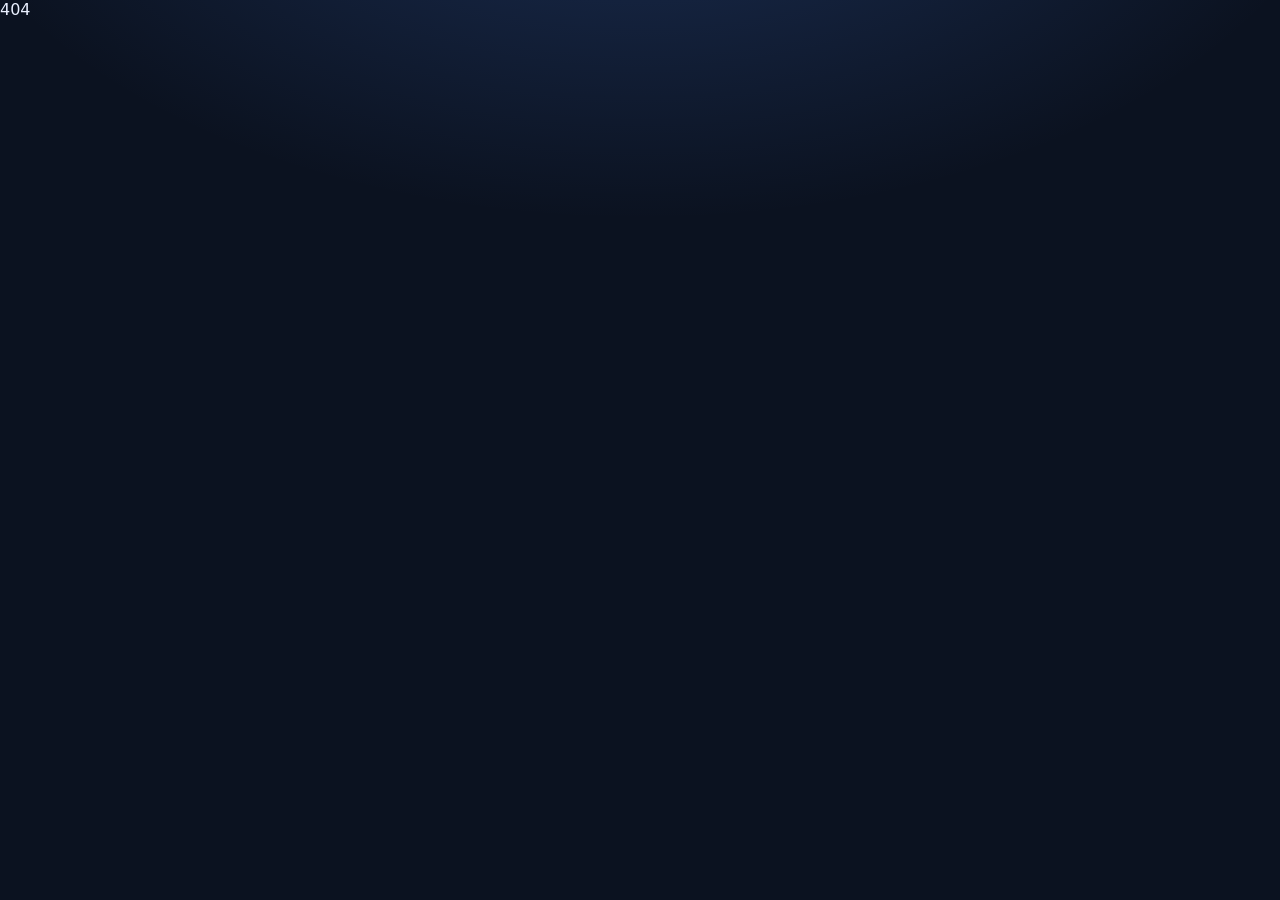
<file: vetrine.html>
<!DOCTYPE html>
<html>
<head>
<meta charset="UTF-8">
<link rel="stylesheet" href="style.css">
</head>
<body>
<div id="out"></div>

<script>
const id=new URLSearchParams(location.search).get("id");
const v=JSON.parse(localStorage.vetrine||"[]")[id];
if(!v){out.textContent="404";throw 0;}

out.innerHTML=`<h1>${v.nome}</h1><p>${v.desc}</p>`;
v.files.forEach(f=>{
 let e;
 if(f.type.startsWith("image")){
  e=document.createElement("img");
  e.src=f.data;
 }
 else if(f.type.startsWith("video")){
  e=document.createElement("video");
  e.src=f.data;
  e.controls=true;
 }
 else{
  e=document.createElement("a");
  e.href=f.data;
  e.download=f.name;
  e.textContent=f.name;
 }
 out.appendChild(e);
});
</script>
</body>
</html>
</file>
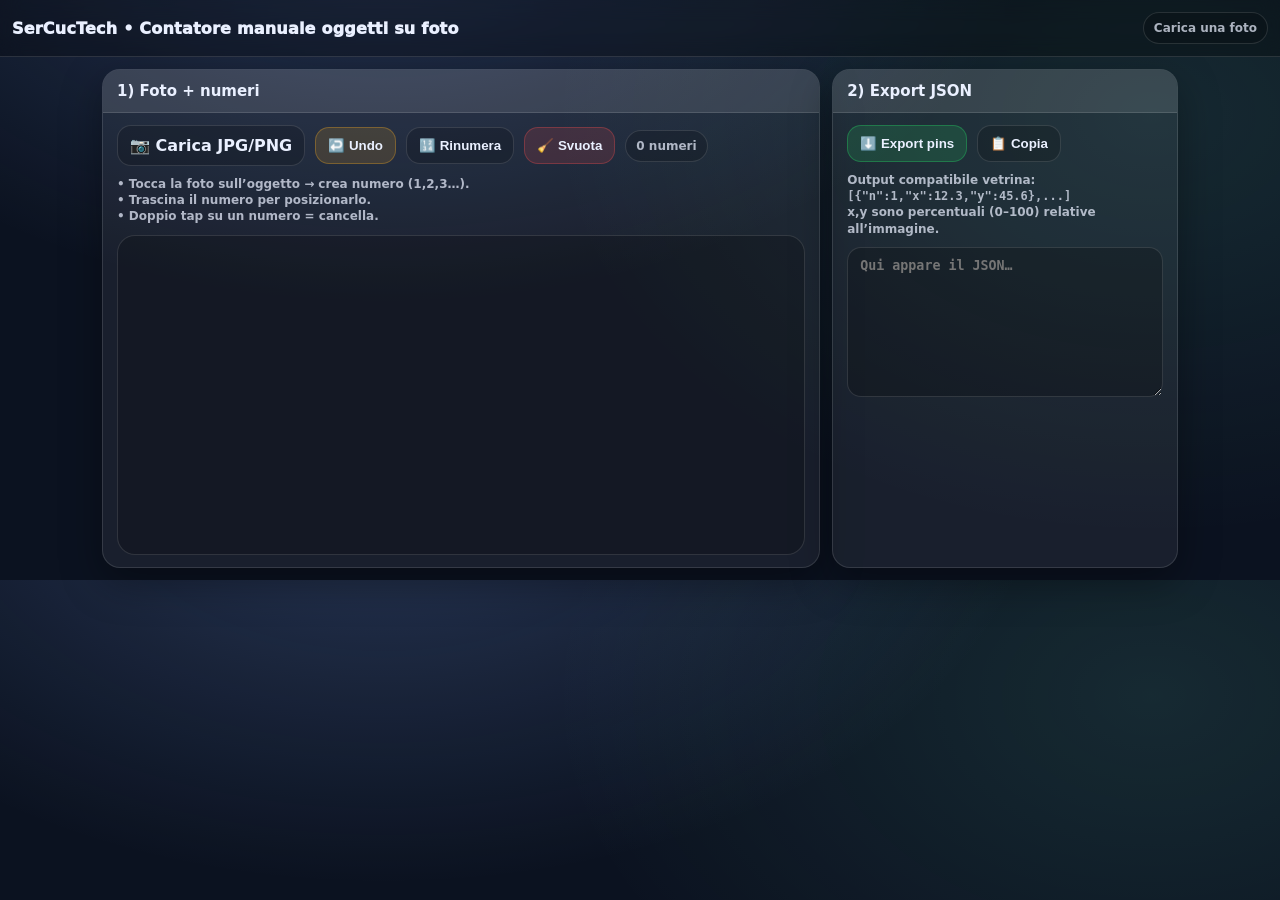
<file: tools/contatore.html>
<!doctype html>
<html lang="it">
<head>
  <meta charset="utf-8"/>
  <meta name="viewport" content="width=device-width,initial-scale=1,viewport-fit=cover"/>
  <title>SerCucTech — Contatore manuale oggetti su foto</title>
  <style>
    :root{
      --bg:#0b1220; --panel:rgba(255,255,255,.06); --panel2:rgba(255,255,255,.10);
      --txt:#eaf0ff; --muted:rgba(234,240,255,.72); --line:rgba(255,255,255,.12);
      --ok:#25D366; --warn:#ffb020; --bad:#ff4d4d; --r:18px;
    }
    *{box-sizing:border-box}
    body{
      margin:0; font-family:system-ui,-apple-system,Segoe UI,Roboto,Arial,sans-serif;
      background:
        radial-gradient(1100px 700px at 30% -20%, rgba(130,170,255,.25), transparent 60%),
        radial-gradient(1000px 700px at 90% 20%, rgba(120,255,210,.10), transparent 60%),
        var(--bg);
      color:var(--txt);
    }
    header{
      position:sticky; top:0; z-index:50;
      padding:12px 12px;
      background: rgba(0,0,0,.28);
      backdrop-filter: blur(10px);
      border-bottom:1px solid var(--line);
      display:flex; gap:10px; align-items:center; justify-content:space-between;
    }
    .title{font-weight:950; letter-spacing:.2px}
    .pill{
      display:inline-flex; align-items:center; gap:8px;
      padding:8px 10px; border-radius:999px;
      border:1px solid var(--line);
      background: rgba(0,0,0,.18);
      font-weight:900; font-size:12px;
      color: var(--muted);
    }
    .wrap{max-width:1100px; margin:0 auto; padding:12px}
    .grid{display:grid; gap:12px; grid-template-columns: 1fr;}
    @media(min-width:980px){ .grid{grid-template-columns: 1.35fr .65fr;} }
    .card{
      border:1px solid var(--line);
      background: var(--panel);
      border-radius: var(--r);
      overflow:hidden;
      box-shadow: 0 14px 40px rgba(0,0,0,.35);
    }
    .card h2{
      margin:0; padding:12px 14px;
      font-size:15px;
      background: var(--panel2);
      border-bottom:1px solid var(--line);
    }
    .card .content{ padding:12px 14px; }
    .row{display:flex; gap:10px; flex-wrap:wrap; align-items:center}
    .btn{
      border:1px solid var(--line);
      background: rgba(0,0,0,.18);
      color:var(--txt);
      padding:10px 12px;
      border-radius:14px;
      font-weight:900;
      cursor:pointer;
      user-select:none;
    }
    .btn:active{transform:scale(.99)}
    .btn.ok{background:rgba(37,211,102,.16); border-color:rgba(37,211,102,.35)}
    .btn.warn{background:rgba(255,176,32,.14); border-color:rgba(255,176,32,.30)}
    .btn.bad{background:rgba(255,77,77,.14); border-color:rgba(255,77,77,.30)}
    .small{font-size:12px; color:var(--muted); font-weight:800}
    .hint{color:var(--muted); font-weight:800; font-size:12px; line-height:1.35}
    textarea{
      width:100%;
      border:1px solid var(--line);
      background: rgba(0,0,0,.22);
      color:var(--txt);
      border-radius:14px;
      padding:10px 12px;
      font-family: ui-monospace, SFMono-Regular, Menlo, Consolas, monospace;
      font-weight:700;
      min-height:150px;
      resize:vertical;
      outline:none;
    }

    /* Stage */
    .stage{
      position:relative;
      width:100%;
      border-radius: 18px;
      border:1px solid var(--line);
      background: rgba(0,0,0,.20);
      overflow:hidden;
      min-height: 320px;
      display:grid;
      place-items:center;
      touch-action: none; /* drag su mobile */
    }
    #photo{
      max-width:100%;
      max-height: 78vh;
      display:none;
      user-select:none;
      -webkit-user-drag:none;
    }

    /* Pin */
    .pin{
      position:absolute;
      transform: translate(-50%,-50%);
      width:34px; height:34px;
      border-radius:999px;
      background: rgba(0,0,0,.74);
      border:2px solid rgba(255,255,255,.9);
      color:#fff;
      display:flex;
      align-items:center;
      justify-content:center;
      font-weight:1000;
      z-index:30;
      user-select:none;
      cursor:grab;
    }
    .pin:active{ cursor:grabbing; }
    .pin.selected{
      outline: 3px solid rgba(130,170,255,.55);
      box-shadow: 0 12px 24px rgba(0,0,0,.35);
    }
  </style>
</head>
<body>
<header>
  <div class="title">SerCucTech • Contatore manuale oggetti su foto</div>
  <div class="pill" id="status">Carica una foto</div>
</header>

<div class="wrap">
  <div class="grid">

    <!-- LEFT -->
    <section class="card">
      <h2>1) Foto + numeri</h2>
      <div class="content">
        <div class="row">
          <label class="btn">
            📷 Carica JPG/PNG
            <input id="fileInput" type="file" accept="image/*" style="display:none">
          </label>

          <button class="btn warn" id="btnUndo" type="button">↩️ Undo</button>
          <button class="btn" id="btnRenumber" type="button">🔢 Rinumera</button>
          <button class="btn bad" id="btnClear" type="button">🧹 Svuota</button>

          <span class="pill" id="count">0</span>
        </div>

        <div class="hint" style="margin:10px 0">
          • Tocca la foto sull’oggetto → crea numero (1,2,3…).<br>
          • Trascina il numero per posizionarlo.<br>
          • <b>Doppio tap</b> su un numero = cancella.<br>
        </div>

        <div class="stage" id="stage">
          <img id="photo" alt="">
        </div>
      </div>
    </section>

    <!-- RIGHT -->
    <section class="card">
      <h2>2) Export JSON</h2>
      <div class="content">
        <div class="row">
          <button class="btn ok" id="btnExport" type="button">⬇️ Export pins</button>
          <button class="btn" id="btnCopy" type="button">📋 Copia</button>
        </div>

        <div class="hint" style="margin:10px 0">
          Output compatibile vetrina: <code>[{"n":1,"x":12.3,"y":45.6},...]</code><br>
          x,y sono percentuali (0–100) relative all’immagine.
        </div>

        <textarea id="out" placeholder="Qui appare il JSON…"></textarea>
      </div>
    </section>

  </div>
</div>

<script>
/* ===================== STATE ===================== */
const statusEl = document.getElementById("status");
const fileInput = document.getElementById("fileInput");
const stage = document.getElementById("stage");
const photo = document.getElementById("photo");

const btnUndo = document.getElementById("btnUndo");
const btnRenumber = document.getElementById("btnRenumber");
const btnClear = document.getElementById("btnClear");
const btnExport = document.getElementById("btnExport");
const btnCopy = document.getElementById("btnCopy");

const countEl = document.getElementById("count");
const outEl = document.getElementById("out");

let pins = []; // {id,n,x,y} x/y in %
let selectedId = null;
let lastTap = { id:null, t:0 };

function uid(){
  return "p_" + Math.random().toString(16).slice(2) + Date.now().toString(16);
}
function clamp(n,a,b){ return Math.max(a, Math.min(b,n)); }
function round1(n){ return Math.round(n*10)/10; }

function setStatus(t){ statusEl.textContent = t; }

function updateCount(){
  countEl.textContent = `${pins.length} numeri`;
}

function imageRect(){
  // bounding rect dell'immagine mostrata (non dello stage)
  return photo.getBoundingClientRect();
}
function stageRect(){
  return stage.getBoundingClientRect();
}

function clientToPercent(clientX, clientY){
  const r = imageRect();
  const x = ((clientX - r.left) / r.width) * 100;
  const y = ((clientY - r.top) / r.height) * 100;
  return { x: round1(clamp(x,0,100)), y: round1(clamp(y,0,100)) };
}

function percentToStagePx(xPct, yPct){
  const imgR = imageRect();
  const stR = stageRect();
  const x = (imgR.left - stR.left) + (xPct/100) * imgR.width;
  const y = (imgR.top  - stR.top ) + (yPct/100) * imgR.height;
  return { x, y };
}

function nextNumber(){
  const max = pins.reduce((m,p)=>Math.max(m, p.n||0), 0);
  return max + 1;
}

/* ===================== RENDER ===================== */
function clearPinEls(){
  stage.querySelectorAll(".pin").forEach(el=>el.remove());
}

function renderPins(){
  clearPinEls();
  pins.forEach(p=>{
    const el = document.createElement("div");
    el.className = "pin" + (p.id===selectedId ? " selected" : "");
    el.dataset.id = p.id;
    el.textContent = p.n;

    const pos = percentToStagePx(p.x, p.y);
    el.style.left = pos.x + "px";
    el.style.top  = pos.y + "px";

    // select + double tap delete
    el.addEventListener("pointerdown", (e)=>{
      e.stopPropagation();
      selectPin(p.id);

      const now = Date.now();
      if(lastTap.id === p.id && (now - lastTap.t) < 350){
        // double tap -> delete
        deletePin(p.id);
        lastTap = { id:null, t:0 };
        return;
      }
      lastTap = { id:p.id, t:now };
    });

    makeDraggable(el);
    stage.appendChild(el);
  });

  updateCount();
}

/* ===================== SELECT / DELETE ===================== */
function selectPin(id){
  selectedId = id;
  renderPins();
}

function deletePin(id){
  pins = pins.filter(p=>p.id!==id);
  if(selectedId===id) selectedId=null;
  renderPins();
}

/* ===================== DRAG ===================== */
function makeDraggable(el){
  let dragging = false;
  let pid = null;

  el.addEventListener("pointerdown", (e)=>{
    e.preventDefault();
    e.stopPropagation();
    dragging = true;
    pid = e.pointerId;
    el.setPointerCapture?.(pid);
  });

  el.addEventListener("pointermove", (e)=>{
    if(!dragging || e.pointerId!==pid) return;
    const imgR = imageRect();
    // se trascini fuori dall’immagine, clamp
    const {x,y} = clientToPercent(
      clamp(e.clientX, imgR.left, imgR.right),
      clamp(e.clientY, imgR.top,  imgR.bottom)
    );
    const id = el.dataset.id;
    const p = pins.find(pp=>pp.id===id);
    if(!p) return;
    p.x = x; p.y = y;
    const pos = percentToStagePx(x,y);
    el.style.left = pos.x + "px";
    el.style.top  = pos.y + "px";
  });

  const end = (e)=>{
    if(e.pointerId!==pid) return;
    dragging = false;
    pid = null;
    renderPins();
  };

  el.addEventListener("pointerup", end);
  el.addEventListener("pointercancel", end);
}

/* ===================== ADD PIN ON TAP ===================== */
stage.addEventListener("click", (e)=>{
  if(photo.style.display==="none") return;
  // se tocchi un pin, non creare
  if(e.target.classList.contains("pin")) return;

  const imgR = imageRect();
  // se clicchi fuori dall'immagine, ignoriamo
  if(e.clientX < imgR.left || e.clientX > imgR.right || e.clientY < imgR.top || e.clientY > imgR.bottom){
    return;
  }

  const {x,y} = clientToPercent(e.clientX, e.clientY);
  const p = { id: uid(), n: nextNumber(), x, y };
  pins.push(p);
  selectedId = p.id;
  renderPins();
});

/* ===================== LOAD IMAGE ===================== */
fileInput.addEventListener("change", (e)=>{
  const f = e.target.files?.[0];
  if(!f) return;
  const url = URL.createObjectURL(f);
  photo.src = url;
  photo.style.display = "block";
  photo.onload = ()=>{
    pins = [];
    selectedId = null;
    outEl.value = "";
    setStatus("Foto pronta: tocca sugli oggetti per numerare");
    renderPins();
  };
});

/* ===================== BUTTONS ===================== */
btnUndo.addEventListener("click", ()=>{
  if(!pins.length) return;
  const last = pins[pins.length-1];
  pins.pop();
  if(selectedId===last.id) selectedId=null;
  renderPins();
});

btnRenumber.addEventListener("click", ()=>{
  // mantiene l'ordine di creazione: rinumera 1..N
  pins.forEach((p,i)=> p.n = i+1);
  renderPins();
});

btnClear.addEventListener("click", ()=>{
  if(!confirm("Vuoi eliminare tutti i numeri?")) return;
  pins = [];
  selectedId = null;
  outEl.value = "";
  renderPins();
});

btnExport.addEventListener("click", ()=>{
  const exp = pins.map(p=>({ n:p.n, x:p.x, y:p.y }));
  outEl.value = JSON.stringify(exp, null, 2);
});

btnCopy.addEventListener("click", async ()=>{
  const txt = (outEl.value||"").trim();
  if(!txt){ alert("Prima fai Export."); return; }
  try{
    await navigator.clipboard.writeText(txt);
    alert("Copiato!");
  }catch(e){
    alert("Copia non riuscita: seleziona e copia manualmente.");
  }
});

/* rerender on resize (immagine cambia dimensione) */
window.addEventListener("resize", ()=>renderPins());

updateCount();
</script>
</body>
</html>
</file>
<file: stile.css>
/* =========================
   SerCucTech - stile.css (PRINCIPALE)
   ========================= */

:root{
  --bg:#0b1220;
  --card:#0f1b31;
  --card2:#122041;
  --text:#eaf0ff;
  --muted:#b9c4e6;
  --muted2:#8fa0d6;
  --line:rgba(255,255,255,.10);
  --accent:#38d27a;
  --danger:#ff4d4d;
  --shadow: 0 16px 40px rgba(0,0,0,.35);
  --radius:18px;
}

/* ✅ IMPORTANTISSIMO: evita overlay “fantasma” */
[hidden]{ display:none !important; }

*{ box-sizing:border-box; }
html,body{ height:100%; }
body{
  margin:0;
  font-family: system-ui,-apple-system,Segoe UI,Roboto,Arial,sans-serif;
  background: radial-gradient(1200px 700px at 50% -200px, rgba(79,140,255,.25), transparent 60%), var(--bg);
  color:var(--text);
  padding-bottom: 110px;
}

.topbar{
  position: sticky;
  top:0;
  z-index: 20;
  background: linear-gradient(to bottom, rgba(11,18,32,.96), rgba(11,18,32,.72));
  backdrop-filter: blur(10px);
  border-bottom: 1px solid var(--line);
}
.topbar-inner{
  display:flex;
  gap:12px;
  align-items:center;
  padding: 14px 14px 10px;
}
.brandDot{
  width:14px;height:14px;border-radius:50%;
  background: linear-gradient(135deg, var(--accent), rgba(79,140,255,.9));
  box-shadow: 0 0 0 6px rgba(56,210,122,.12);
  flex: 0 0 auto;
}
.titleWrap{ flex: 1; min-width: 0; }
.pageTitle{
  margin:0;
  font-size: 24px;
  line-height: 1.15;
  font-weight: 900;
  letter-spacing:.2px;
  text-align:center;
  text-shadow: 0 2px 16px rgba(0,0,0,.35);
}
.pageDesc{
  margin:6px 0 0;
  font-size: 15px;
  color: var(--muted);
  text-align:center;
}
.idBadge{
  font-size: 12px;
  color: var(--muted2);
  border: 1px solid var(--line);
  padding: 6px 10px;
  border-radius: 999px;
  background: rgba(255,255,255,.04);
  flex: 0 0 auto;
}

.voicePanel{ padding: 0 14px 12px; }
.voicePanelInner{
  border: 1px solid var(--line);
  background: linear-gradient(180deg, rgba(18,32,65,.85), rgba(15,27,49,.9));
  border-radius: var(--radius);
  padding: 12px;
  box-shadow: var(--shadow);
  cursor: pointer;
}
.voiceTop{
  display:flex;
  justify-content: space-between;
  gap:10px;
  align-items:flex-start;
  margin-bottom: 8px;
}
.voiceTitle{ font-weight: 900; font-size: 15px; }
.voiceHint{ font-size: 12px; color: var(--muted2); white-space: nowrap; }
.voiceText{
  font-size: 16px;
  line-height: 1.4;
  color: var(--text);
  padding: 10px;
  border-radius: 14px;
  background: rgba(255,255,255,.04);
  border: 1px dashed rgba(255,255,255,.10);
}
.contactsRow{ display:flex; flex-wrap: wrap; gap:10px; margin-top: 10px; }
.contactChip{
  display:flex;
  gap:8px;
  align-items:center;
  padding: 10px 12px;
  border-radius: 999px;
  border: 1px solid var(--line);
  background: rgba(255,255,255,.04);
  color: var(--text);
  text-decoration:none;
  font-size: 14px;
}
.contactChip b{ font-weight: 900; }
.contactsHint{ margin-top: 8px; font-size: 12px; color: var(--muted2); }

.indexPanel{ padding: 0 14px 12px; }
.indexPanelInner{
  border: 1px solid var(--line);
  background: rgba(255,255,255,.03);
  border-radius: var(--radius);
  padding: 12px;
}
.indexHead{
  display:flex;
  align-items:center;
  justify-content: space-between;
  gap:10px;
}
.indexTitle{ font-weight: 900; }
.indexBtn{
  border: 1px solid var(--line);
  background: rgba(255,255,255,.05);
  color: var(--text);
  padding: 10px 12px;
  border-radius: 12px;
  font-weight: 900;
}
.indexHint{ margin-top: 8px; font-size: 12px; color: var(--muted2); }
.indexList{ margin-top: 10px; display:flex; flex-wrap: wrap; gap:10px; }
.indexLink{
  display:inline-flex;
  align-items:center;
  gap:8px;
  padding: 10px 12px;
  border-radius: 14px;
  border: 1px solid var(--line);
  background: rgba(18,32,65,.35);
  color: var(--text);
  text-decoration:none;
  font-size: 14px;
  font-weight: 900;
}
.indexLink .dot{
  width:10px;height:10px;border-radius:50%;
  background: rgba(79,140,255,.9);
}

.content{ padding: 14px; }
.card{
  background: rgba(15,27,49,.92);
  border: 1px solid var(--line);
  border-radius: var(--radius);
  padding: 14px;
  box-shadow: var(--shadow);
  margin-bottom: 14px;
}
.h2{ margin:0 0 10px; font-size: 16px; font-weight: 900; }
.heroCard{ padding: 12px; }

.hero{ display:flex; align-items:center; gap:10px; }
.navBtn{
  width:44px;
  height:48px;
  border-radius: 14px;
  border: 1px solid var(--line);
  background: rgba(255,255,255,.06);
  color: var(--text);
  font-size: 26px;
  font-weight: 900;
}

.mediaStage{ position: relative; flex:1; min-width: 0; }
.imgWrap{
  position: relative;
  border-radius: 18px;
  overflow:hidden;
  border: 1px solid rgba(255,255,255,.12);
  background: rgba(0,0,0,.25);
  height: min(58vh, 520px);
}
.heroImg{
  width:100%;
  height:100%;
  object-fit: contain;
  background: rgba(0,0,0,.35);
  display:block;
  touch-action: manipulation;
}

.imgCounter{
  position:absolute;
  top:10px; left:10px;
  z-index: 5;
  padding: 6px 10px;
  border-radius: 999px;
  background: rgba(0,0,0,.45);
  border: 1px solid rgba(255,255,255,.15);
  font-size: 12px;
  font-weight: 900;
}
.imgBadge{
  position:absolute;
  right:10px;
  bottom:10px;
  z-index: 5;
  width:42px;
  height:42px;
  border-radius: 999px;
  display:flex;
  align-items:center;
  justify-content:center;
  font-weight: 900;
  background: rgba(56,210,122,.18);
  border: 1px solid rgba(56,210,122,.35);
}

/* ✅ WhatsApp sopra foto: SUPER visibile */
.waOnPhoto{
  position:absolute;
  left:50%;
  transform: translateX(-50%);
  bottom: 14px;
  z-index: 6;
  border: 1px solid rgba(56,210,122,.55);
  background: rgba(0,0,0,.55);
  color: #fff;
  padding: 12px 18px;
  border-radius: 999px;
  font-weight: 900;
  font-size: 16px;
  box-shadow: 0 10px 26px rgba(0,0,0,.35);
}

/* Pins overlay */
.pinsLayer{
  position:absolute;
  inset:0;
  z-index: 4;
  pointer-events:none;
}
.pin{
  position:absolute;
  transform: translate(-50%, -50%);
  display:flex;
  align-items:center;
  justify-content:center;
  border-radius: 999px;
  border: 2px solid rgba(255,255,255,.9);
  background: rgba(0,0,0,.35);
  color: #fff;
  font-weight: 900;
  text-shadow: 0 1px 6px rgba(0,0,0,.6);
}

/* ✅ WhatsApp sotto foto */
.photoActions{
  display:flex;
  justify-content:center;
  margin-top:10px;
}
.waBtn{
  width: min(560px, 92%);
  padding: 14px 16px;
  border-radius: 16px;
  border: 1px solid rgba(56,210,122,.45);
  background: rgba(56,210,122,.18);
  color: var(--text);
  font-weight: 900;
  font-size: 16px;
}

.thumbRow{
  display:flex;
  gap:8px;
  overflow:auto;
  padding: 10px 2px 0;
  -webkit-overflow-scrolling: touch;
}
.thumb{
  width:66px;
  height:66px;
  border-radius: 14px;
  overflow:hidden;
  flex:0 0 auto;
  border: 1px solid rgba(255,255,255,.12);
  opacity:.75;
  background: rgba(0,0,0,.25);
}
.thumb img{ width:100%; height:100%; object-fit: cover; display:block; }
.thumb.active{ opacity:1; outline: 2px solid rgba(79,140,255,.9); }

.smallHint{
  margin-top: 10px;
  font-size: 13px;
  color: var(--muted2);
  text-align:center;
}
.smallHint2{ opacity:.9; }

/* Label tool */
.labelHead{
  display:flex;
  align-items:center;
  justify-content: space-between;
  gap:10px;
  margin-bottom: 10px;
}
.labelBadge{
  font-size: 12px;
  color: var(--muted2);
  border: 1px solid var(--line);
  padding: 6px 10px;
  border-radius: 999px;
  background: rgba(255,255,255,.04);
}
.labelControls, .labelExportRow{ display:flex; flex-wrap:wrap; gap:10px; margin: 10px 0; }
.labelBtn{
  border: 1px solid var(--line);
  background: rgba(255,255,255,.05);
  color: var(--text);
  padding: 12px 14px;
  border-radius: 14px;
  font-weight: 900;
}
.labelBtn.danger{ border-color: rgba(255,77,77,.35); background: rgba(255,77,77,.10); }
.labelSliderRow{
  display:flex;
  gap:10px;
  align-items:center;
}
.labelSliderTitle{ font-weight: 900; font-size: 14px; }
.labelSliderValue{ font-size: 12px; color: var(--muted2); }
.pinsJsonBox{
  width:100%;
  min-height: 140px;
  border-radius: 14px;
  border: 1px solid var(--line);
  background: rgba(0,0,0,.20);
  color: var(--text);
  padding: 10px;
  font-family: ui-monospace, SFMono-Regular, Menlo, Monaco, Consolas, "Liberation Mono", "Courier New", monospace;
  font-size: 12px;
}
.labelTip{ margin-top: 10px; font-size: 12px; color: var(--muted2); }

.filesList{ display:flex; flex-direction:column; gap:10px; }
.fileLink{
  display:flex;
  justify-content: space-between;
  gap:10px;
  padding: 12px;
  border-radius: 14px;
  border: 1px solid var(--line);
  background: rgba(255,255,255,.04);
  color: var(--text);
  text-decoration:none;
}

.shareDock{
  position: fixed;
  left: 0; right: 0;
  bottom: 70px;
  z-index: 40;
  display:flex;
  justify-content:center;
  pointer-events:none;
}
.shareBtn{
  pointer-events:auto;
  width: min(520px, calc(100% - 18px));
  border-radius: 16px;
  border: 1px solid rgba(56,210,122,.35);
  background: linear-gradient(180deg, rgba(56,210,122,.22), rgba(0,0,0,.30));
  color: var(--text);
  padding: 14px 16px;
  font-weight: 900;
  font-size: 16px;
  box-shadow: var(--shadow);
}

.bottombar{
  position: fixed;
  left:0; right:0;
  bottom:0;
  z-index: 50;
  display:flex;
  gap:10px;
  padding: 10px;
  background: rgba(11,18,32,.92);
  border-top: 1px solid var(--line);
  backdrop-filter: blur(10px);
}
.barBtn{
  flex:1;
  border-radius: 16px;
  border: 1px solid var(--line);
  background: rgba(255,255,255,.06);
  color: var(--text);
  padding: 14px 8px;
  font-weight: 900;
  font-size: 16px; /* ✅ più grandi */
}
.barBtn.danger{ border-color: rgba(255,77,77,.35); background: rgba(255,77,77,.10); }

/* Fullscreen mode */
.fullscreenMode .topbar,
.fullscreenMode .shareDock,
.fullscreenMode .bottombar{
  display:none !important;
}
.fullscreenMode .content{ padding:0; }
.fullscreenMode .heroCard{ margin:0; border-radius:0; border:none; box-shadow:none; background: transparent; }
.fullscreenMode .imgWrap{ height: 100vh; border-radius:0; border:none; }
.fullscreenMode .waOnPhoto{ bottom: 18px; }

/* ✅ WhatsApp modal: NON blocca per sempre */
.waModal{
  position: fixed;
  inset: 0;
  z-index: 9999;
  display: flex;
  align-items: center;
  justify-content: center;
  padding: 18px;
  background: rgba(0,0,0,.45);
  pointer-events: auto;
  touch-action: manipulation;
}

.waModal[hidden]{
  display:none !important;
  pointer-events:none !important;
}

.waModalCard{
  position: relative;
  z-index: 10000;
  pointer-events: auto;
  touch-action: manipulation;
}

/* ✅ bottoni sempre cliccabili */
.waModalBtns button,
#waCloseBtn{
  pointer-events: auto !important;
  touch-action: manipulation;
}
}
.waModalCard{
  width: min(520px, 100%);
  border-radius: 18px;
  border: 1px solid var(--line);
  background: rgba(15,27,49,.96);
  box-shadow: var(--shadow);
  padding: 14px;
}
.waModalTitle{ font-weight: 900; margin-bottom: 8px; font-size: 18px; }
.waModalText{ color: var(--muted2); font-size: 14px; white-space: pre-wrap; margin-bottom: 12px; }
.waModalBtns{ display:flex; gap:10px; flex-wrap:wrap; }
.waModalBtns button{
  flex:1;
  border-radius: 14px;
  border: 1px solid var(--line);
  background: rgba(255,255,255,.06);
  color: var(--text);
  padding: 12px 14px;
  font-weight: 900;
  font-size: 16px;
}
.waModalBtns .primary{ border-color: rgba(56,210,122,.35); background: rgba(56,210,122,.15); }

@media (min-width: 900px){
  .pageTitle{ font-size: 28px; }
  .imgWrap{ height: min(62vh, 620px); }
   /* ✅ FIX: quando il modal è hidden, non deve MAI catturare tocchi */
.waModal[hidden]{
  display:none !important;
  pointer-events:none !important;
}

/* ✅ quando aperto */
.waModal.open{
  pointer-events:auto;
}
}
</file>
<file: style.css>
/* Compatibilità: se qualche pagina carica style.css, usa stile.css */
@import url("./stile.css");
</file>
